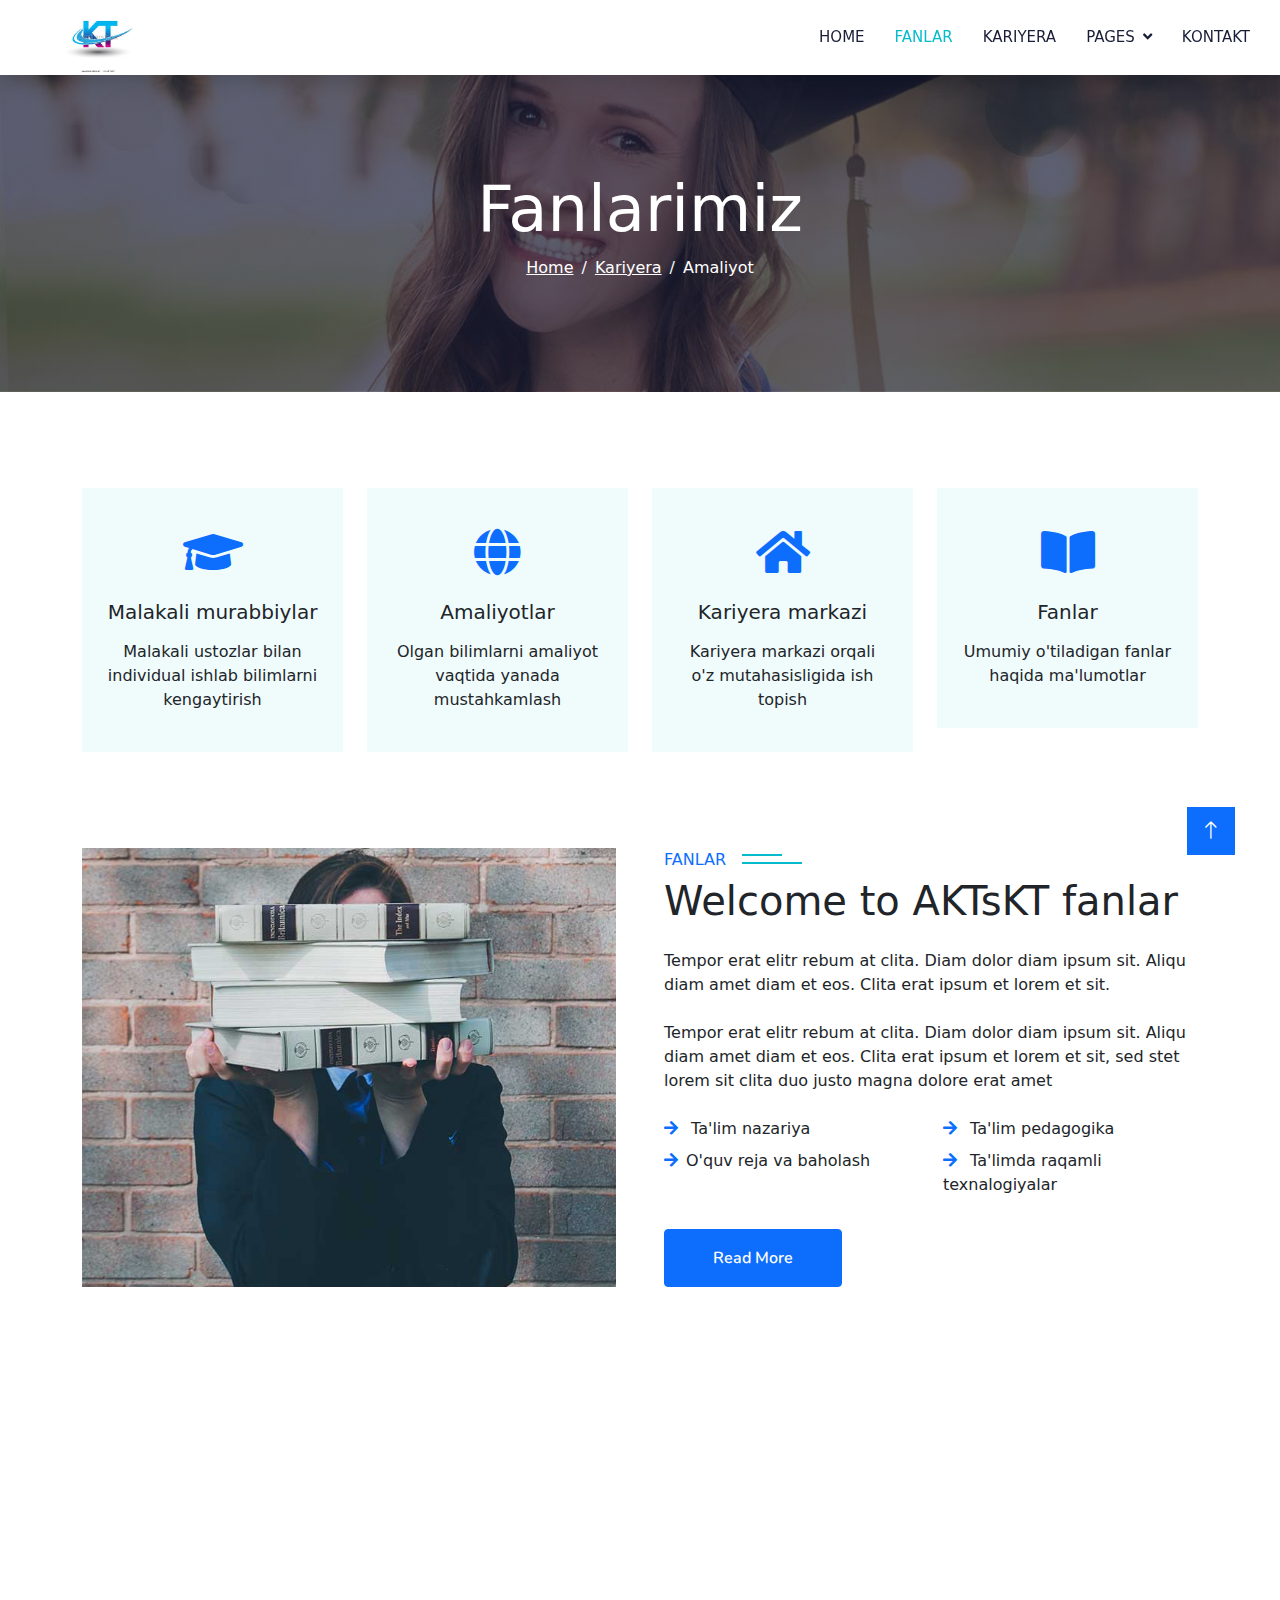
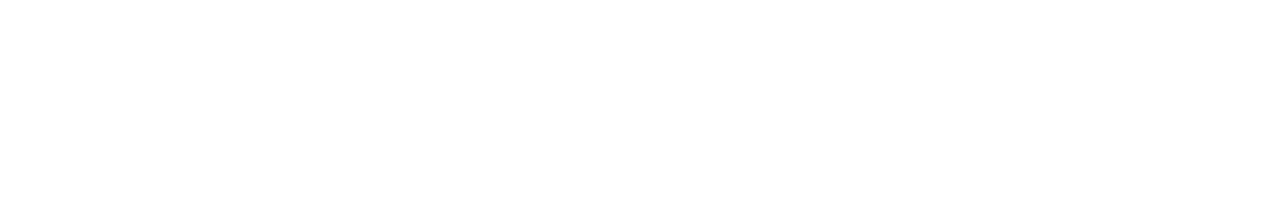
<file: about.html>
<!DOCTYPE html>
<html lang="en">
  <head>
    <meta charset="utf-8" />
    <title>kasbta'lim</title>
    <meta content="width=device-width, initial-scale=1.0" name="viewport" />
    <meta content="" name="keywords" />
    <meta content="" name="description" />
    <link rel="stylesheet" href="./css/navbar.min.css" />

    <!-- Favicon -->
    <link href="img/favicon.ico" rel="icon" />

    <!-- Google Web Fonts -->
    <link rel="preconnect" href="https://fonts.googleapis.com" />
    <link rel="preconnect" href="https://fonts.gstatic.com" crossorigin />
    <link
      href="https://fonts.googleapis.com/css2?family=Heebo:wght@400;500;600&family=Nunito:wght@600;700;800&display=swap"
      rel="stylesheet"
    />

    <!-- Icon Font Stylesheet -->
    <link
      href="https://cdnjs.cloudflare.com/ajax/libs/font-awesome/5.10.0/css/all.min.css"
      rel="stylesheet"
    />
    <link
      href="https://cdn.jsdelivr.net/npm/bootstrap-icons@1.4.1/font/bootstrap-icons.css"
      rel="stylesheet"
    />

    <!-- Libraries Stylesheet -->
    <link href="lib/animate/animate.min.css" rel="stylesheet" />
    <link href="lib/owlcarousel/assets/owl.carousel.min.css" rel="stylesheet" />

    <!-- Customized Bootstrap Stylesheet -->
    <link href="css/bootstrap.min.css" rel="stylesheet" />

    <!-- Template Stylesheet -->
    <link href="css/style.css" rel="stylesheet" />
  </head>

  <body>
    <!-- Spinner Start -->
    <div
      id="spinner"
      class="show bg-white position-fixed translate-middle w-100 vh-100 top-50 start-50 d-flex align-items-center justify-content-center"
    >
      <div
        class="spinner-border text-primary"
        style="width: 3rem; height: 3rem"
        role="status"
      >
        <span class="sr-only">Loading...</span>
      </div>
    </div>
    <!-- Spinner End -->

    <!-- Navbar Start -->
    <nav
      class="navbar navbar-expand-lg bg-white navbar-light shadow sticky-top p-0"
    >
      <a
        href="index.html"
        class="navbar-brand d-flex align-items-center px-4 px-lg-5"
      >
        <h2 class="m-0 text-primary">
          <img class="nav__logo" src="./img/logo.jpg" alt="" />
        </h2>
      </a>
      <button
        type="button"
        class="navbar-toggler me-4"
        data-bs-toggle="collapse"
        data-bs-target="#navbarCollapse"
      >
        <span class="navbar-toggler-icon"></span>
      </button>
      <div class="collapse navbar-collapse" id="navbarCollapse">
        <div class="navbar-nav ms-auto p-4 p-lg-0">
          <a href="index.html" class="nav-item nav-link">Home</a>
          <a href="about.html" class="nav-item nav-link active">Fanlar</a>
          <a href="courses.html" class="nav-item nav-link">Kariyera</a>
          <div class="nav-item dropdown">
            <a
              href="#"
              class="nav-link dropdown-toggle"
              data-bs-toggle="dropdown"
              >Pages</a
            >
            <div class="dropdown-menu fade-down m-0">
              <a href="team.html" class="dropdown-item">Amaliyot</a>
              <a href="testimonial.html" class="dropdown-item">Manba</a>
              <a href="404.html" class="dropdown-item">Yangiliklar</a>
              <a href="404.html" class="dropdown-item">Faxrlarimiz</a>
            </div>
          </div>
          <a href="contact.html" class="nav-item nav-link">Kontakt</a>
        </div>
        <!-- <a href="" class="btn btn-primary py-4 px-lg-5 d-none d-lg-block"
          >Join Now<i class="fa fa-arrow-right ms-3"></i
        ></a> -->
      </div>
    </nav>
    <!-- Navbar End -->

    <!-- Header Start -->
    <div class="container-fluid bg-primary py-5 mb-5 page-header">
      <div class="container py-5">
        <div class="row justify-content-center">
          <div class="col-lg-10 text-center">
            <h1 class="display-3 text-white animated slideInDown">
              Fanlarimiz
            </h1>
            <nav aria-label="breadcrumb">
              <ol class="breadcrumb justify-content-center">
                <li class="breadcrumb-item">
                  <a class="text-white" href="#">Home</a>
                </li>
                <li class="breadcrumb-item">
                  <a class="text-white" href="#">Kariyera</a>
                </li>
                <li
                  class="breadcrumb-item text-white active"
                  aria-current="page"
                >
                  Amaliyot
                </li>
              </ol>
            </nav>
          </div>
        </div>
      </div>
    </div>
    <!-- Header End -->

    <!-- Service Start -->
    <div class="container-xxl py-5">
      <div class="container">
        <div class="row g-4">
          <div class="col-lg-3 col-sm-6 wow fadeInUp" data-wow-delay="0.1s">
            <div class="service-item text-center pt-3">
              <div class="p-4">
                <i class="fa fa-3x fa-graduation-cap text-primary mb-4"></i>
                <h5 class="mb-3">Malakali murabbiylar</h5>
                <p>
                  Malakali ustozlar bilan individual ishlab bilimlarni
                  kengaytirish
                </p>
              </div>
            </div>
          </div>
          <div class="col-lg-3 col-sm-6 wow fadeInUp" data-wow-delay="0.3s">
            <div class="service-item text-center pt-3">
              <div class="p-4">
                <i class="fa fa-3x fa-globe text-primary mb-4"></i>
                <h5 class="mb-3">Amaliyotlar</h5>
                <p>Olgan bilimlarni amaliyot vaqtida yanada mustahkamlash</p>
              </div>
            </div>
          </div>
          <div class="col-lg-3 col-sm-6 wow fadeInUp" data-wow-delay="0.5s">
            <div class="service-item text-center pt-3">
              <div class="p-4">
                <i class="fa fa-3x fa-home text-primary mb-4"></i>
                <h5 class="mb-3">Kariyera markazi</h5>
                <p>Kariyera markazi orqali o'z mutahasisligida ish topish</p>
              </div>
            </div>
          </div>
          <div class="col-lg-3 col-sm-6 wow fadeInUp" data-wow-delay="0.7s">
            <div class="service-item text-center pt-3">
              <div class="p-4">
                <i class="fa fa-3x fa-book-open text-primary mb-4"></i>
                <h5 class="mb-3">Fanlar</h5>
                <p>Umumiy o'tiladigan fanlar haqida ma'lumotlar</p>
              </div>
            </div>
          </div>
        </div>
      </div>
    </div>
    <!-- Service End -->

    <!-- About Start -->
    <div class="container-xxl py-5">
      <div class="container">
        <div class="row g-5">
          <div
            class="col-lg-6 wow fadeInUp"
            data-wow-delay="0.1s"
            style="min-height: 400px"
          >
            <div class="position-relative h-100">
              <img
                class="img-fluid position-absolute w-100 h-100"
                src="img/about.jpg"
                alt=""
                style="object-fit: cover"
              />
            </div>
          </div>
          <div class="col-lg-6 wow fadeInUp" data-wow-delay="0.3s">
            <h6 class="section-title bg-white text-start text-primary pe-3">
              Fanlar
            </h6>
            <h1 class="mb-4">Welcome to AKTsKT fanlar</h1>
            <p class="mb-4">
              Tempor erat elitr rebum at clita. Diam dolor diam ipsum sit. Aliqu
              diam amet diam et eos. Clita erat ipsum et lorem et sit.
            </p>
            <p class="mb-4">
              Tempor erat elitr rebum at clita. Diam dolor diam ipsum sit. Aliqu
              diam amet diam et eos. Clita erat ipsum et lorem et sit, sed stet
              lorem sit clita duo justo magna dolore erat amet
            </p>
            <div class="row gy-2 gx-4 mb-4">
              <div class="col-sm-6">
                <p class="mb-0">
                  <i class="fa fa-arrow-right text-primary me-2"></i>
                  Ta'lim nazariya
                </p>
              </div>
              <div class="col-sm-6">
                <p class="mb-0">
                  <i class="fa fa-arrow-right text-primary me-2"></i>
                  Ta'lim pedagogika
                </p>
              </div>
              <div class="col-sm-6">
                <p class="mb-0">
                  <i class="fa fa-arrow-right text-primary me-2"></i>O'quv reja
                  va baholash
                </p>
              </div>
              <div class="col-sm-6">
                <p class="mb-0">
                  <i class="fa fa-arrow-right text-primary me-2"></i>
                  Ta'limda raqamli texnalogiyalar
                </p>
              </div>
            </div>
            <a class="btn btn-primary py-3 px-5 mt-2" href="">Read More</a>
          </div>
        </div>
      </div>
    </div>
    <!-- About End -->

    <!-- Team Start -->
    <!-- <div class="container-xxl py-5">
      <div class="container">
        <div class="text-center wow fadeInUp" data-wow-delay="0.1s">
          <h6 class="section-title bg-white text-center text-primary px-3">
            O'qituvchilar
          </h6>
          <h1 class="mb-5">Mutaxasis O'qituvchilar</h1>
        </div>
        <div class="row g-4">
          <div class="col-lg-3 col-md-6 wow fadeInUp" data-wow-delay="0.1s">
            <div class="teacher__card team-item bg-light">
              <div class="overflow-hidden">
                <img
                  class="img-fluid teacher__img"
                  src="img/man4.webp"
                  alt=""
                />
              </div>
              <div
                class="position-relative d-flex justify-content-center"
                style="margin-top: -23px"
              >
                <div class="bg-light d-flex justify-content-center pt-2 px-1">
                  <a class="btn btn-sm-square btn-primary mx-1" href=""
                    ><i class="fab fa-facebook-f"></i
                  ></a>
                  <a class="btn btn-sm-square btn-primary mx-1" href=""
                    ><i class="fab fa-twitter"></i
                  ></a>
                  <a class="btn btn-sm-square btn-primary mx-1" href=""
                    ><i class="fab fa-instagram"></i
                  ></a>
                </div>
              </div>
              <div class="text-center p-4">
                <h5 class="mb-0 pb-4">Dilov To'lqin</h5>
                <p>AKT sohasida kasb talimi fakulteti mutaxasis o'qituvchisi</p>
              </div>
            </div>
          </div>
          <div
            class="col-lg-3 col-md-6 wow fadeInUp h-100"
            data-wow-delay="0.3s"
          >
            <div class="teacher__card team-item bg-light">
              <div class="overflow-hidden">
                <img
                  class="img-fluid teacher__img"
                  src="./img/woman3.webp"
                  alt="rasm"
                />
              </div>
              <div
                class="position-relative d-flex justify-content-center"
                style="margin-top: -23px"
              >
                <div class="bg-light d-flex justify-content-center pt-2 px-1">
                  <a class="btn btn-sm-square btn-primary mx-1" href=""
                    ><i class="fab fa-facebook-f"></i
                  ></a>
                  <a class="btn btn-sm-square btn-primary mx-1" href=""
                    ><i class="fab fa-twitter"></i
                  ></a>
                  <a class="btn btn-sm-square btn-primary mx-1" href=""
                    ><i class="fab fa-instagram"></i
                  ></a>
                </div>
              </div>
              <div class="text-center p-4">
                <h5 class="mb-0 pb-4">Salixova Muhayyo</h5>
                <p>AKT sohasida kasb talimi fakulteti mutaxasis o'qituvchisi</p>
              </div>
            </div>
          </div>
          <div
            class="col-lg-3 col-md-6 wow fadeInUp h-100"
            data-wow-delay="0.5s"
          >
            <div class="teacher__card team-item bg-light">
              <div class="overflow-hidden">
                <img
                  class="img-fluid teacher__img"
                  src="img/woman3.webp"
                  alt=""
                />
              </div>
              <div
                class="position-relative d-flex justify-content-center"
                style="margin-top: -23px"
              >
                <div class="bg-light d-flex justify-content-center pt-2 px-1">
                  <a class="btn btn-sm-square btn-primary mx-1" href=""
                    ><i class="fab fa-facebook-f"></i
                  ></a>
                  <a class="btn btn-sm-square btn-primary mx-1" href=""
                    ><i class="fab fa-twitter"></i
                  ></a>
                  <a class="btn btn-sm-square btn-primary mx-1" href=""
                    ><i class="fab fa-instagram"></i
                  ></a>
                </div>
              </div>
              <div class="text-center p-4">
                <h5 class="mb-0 pb-4">Xamrayeva Gulnoz</h5>
                <p>AKT sohasida kasb talimi mutaxasis o'qituvchisi</p>
              </div>
            </div>
          </div>
          <div
            class="col-lg-3 col-md-6 wow fadeInUp h-100"
            data-wow-delay="0.7s"
          >
            <div class="teacher__card team-item bg-light">
              <div class="overflow-hidden">
                <img
                  class="img-fluid teacher__img"
                  src="img/woman3.webp"
                  alt=""
                />
              </div>
              <div
                class="position-relative d-flex justify-content-center"
                style="margin-top: -23px"
              >
                <div class="bg-light d-flex justify-content-center pt-2 px-1">
                  <a class="btn btn-sm-square btn-primary mx-1" href=""
                    ><i class="fab fa-facebook-f"></i
                  ></a>
                  <a class="btn btn-sm-square btn-primary mx-1" href=""
                    ><i class="fab fa-twitter"></i
                  ></a>
                  <a class="btn btn-sm-square btn-primary mx-1" href=""
                    ><i class="fab fa-instagram"></i
                  ></a>
                </div>
              </div>
              <div class="text-center p-4">
                <h5 class="mb-0 pb-4">Zaripova Dilnoza</h5>
                <p>AKT sohasida kasb ta’limi fakulteti kafedra mudiri</p>
              </div>
            </div>
          </div>
        </div>
      </div>
    </div> -->
    <!-- Team End -->

    <!-- Footer Start -->
    <div
      class="container-fluid bg-dark text-light footer pt-5 mt-5 wow fadeIn"
      data-wow-delay="0.1s"
    >
      <div class="container py-5">
        <div class="row g-5">
          <div class="col-lg-3 col-md-6">
            <h4 class="text-white mb-3">Quick Link</h4>
            <a class="btn btn-link" href="">About Us</a>
            <a class="btn btn-link" href="">Contact Us</a>
            <a class="btn btn-link" href="">Privacy Policy</a>
            <a class="btn btn-link" href="">Terms & Condition</a>
            <a class="btn btn-link" href="">FAQs & Help</a>
          </div>
          <div class="col-lg-3 col-md-6">
            <h4 class="text-white mb-3">Manzil</h4>
            <p class="mb-2">
              <i class="fa fa-map-marker-alt me-3"></i> Toshkent 100084, Amir
              Temur shox ko‘chasi 108 uy
            </p>
            <p class="mb-2"><i class="fa fa-phone-alt me-3"></i>50 55513952</p>
            <p class="mb-2">
              <i class="fa fa-envelope me-3"></i>info@aktskt.com
            </p>
            <div class="d-flex pt-2">
              <a class="btn btn-outline-light btn-social" href=""
                ><i class="fab fa-twitter"></i
              ></a>
              <a class="btn btn-outline-light btn-social" href=""
                ><i class="fab fa-facebook-f"></i
              ></a>
              <a class="btn btn-outline-light btn-social" href=""
                ><i class="fab fa-youtube"></i
              ></a>
              <a class="btn btn-outline-light btn-social" href=""
                ><i class="fab fa-linkedin-in"></i
              ></a>
            </div>
          </div>
          <div class="col-lg-3 col-md-6">
            <h4 class="text-white mb-3">Gallery</h4>
            <div class="row g-2 pt-2">
              <div class="col-4">
                <img
                  border-radius:
                  5px;
                  border-radius:
                  5px;
                  class="img-fluid bg-light p-1 footer__logo"
                  src="img/tuit.webp"
                  alt=""
                />
              </div>
              <div class="col-4">
                <img
                  class="img-fluid bg-light p-1 footer__logo"
                  src="img/tatu.jpg"
                  alt=""
                />
              </div>
              <div class="col-4">
                <img
                  class="img-fluid bg-light p-1 footer__logo"
                  src="img/tatulogo.png"
                  alt=""
                />
              </div>
              <div class="col-4">
                <img
                  class="img-fluid bg-light p-1 footer__logo"
                  src="img/tatu4.jpg"
                  alt=""
                />
              </div>
              <div class="col-4">
                <img
                  class="img-fluid bg-light p-1 footer__logo"
                  src="img/tatu6.jpg"
                  alt=""
                />
              </div>
              <div class="col-4">
                <img
                  class="img-fluid bg-light p-1 footer__logo"
                  src="img/tatu2.jpg"
                  alt=""
                />
              </div>
            </div>
          </div>
          <div class="col-lg-3 col-md-6">
            <h4 class="text-white mb-3">Newsletter</h4>
            <p>Dolor amet sit justo amet elitr clita ipsum elitr est.</p>
            <div class="position-relative mx-auto" style="max-width: 400px">
              <input
                class="form-control border-0 w-100 py-3 ps-4 pe-5"
                type="text"
                placeholder="Your email"
              />
              <button
                type="button"
                class="btn btn-primary py-2 position-absolute top-0 end-0 mt-2 me-2"
              >
                SignUp
              </button>
            </div>
          </div>
        </div>
      </div>
      <div class="container">
        <div class="copyright">
          <div class="row">
            <div class="col-md-6 text-center text-md-start mb-3 mb-md-0">
              &copy; <a class="border-bottom" href="#">Your Site Name</a>, All
              Right Reserved.

              <!--/*** This template is free as long as you keep the footer author’s credit link/attribution link/backlink. If you'd like to use the template without the footer author’s credit link/attribution link/backlink, you can purchase the Credit Removal License from "https://htmlcodex.com/credit-removal". Thank you for your support. ***/-->
              Designed By
              <a class="border-bottom" href="https://htmlcodex.com"
                >HTML Codex</a
              >
            </div>
            <div class="col-md-6 text-center text-md-end">
              <div class="footer-menu">
                <a href="">Home</a>
                <a href="">Cookies</a>
                <a href="">Help</a>
                <a href="">FQAs</a>
              </div>
            </div>
          </div>
        </div>
      </div>
    </div>
    <!-- Footer End -->

    <!-- Back to Top -->
    <a href="#" class="btn btn-lg btn-primary btn-lg-square back-to-top"
      ><i class="bi bi-arrow-up"></i
    ></a>

    <!-- JavaScript Libraries -->
    <script src="https://code.jquery.com/jquery-3.4.1.min.js"></script>
    <script src="https://cdn.jsdelivr.net/npm/bootstrap@5.0.0/dist/js/bootstrap.bundle.min.js"></script>
    <script src="lib/wow/wow.min.js"></script>
    <script src="lib/easing/easing.min.js"></script>
    <script src="lib/waypoints/waypoints.min.js"></script>
    <script src="lib/owlcarousel/owl.carousel.min.js"></script>

    <!-- Template Javascript -->
    <script src="js/main.js"></script>
  </body>
</html>
</file>
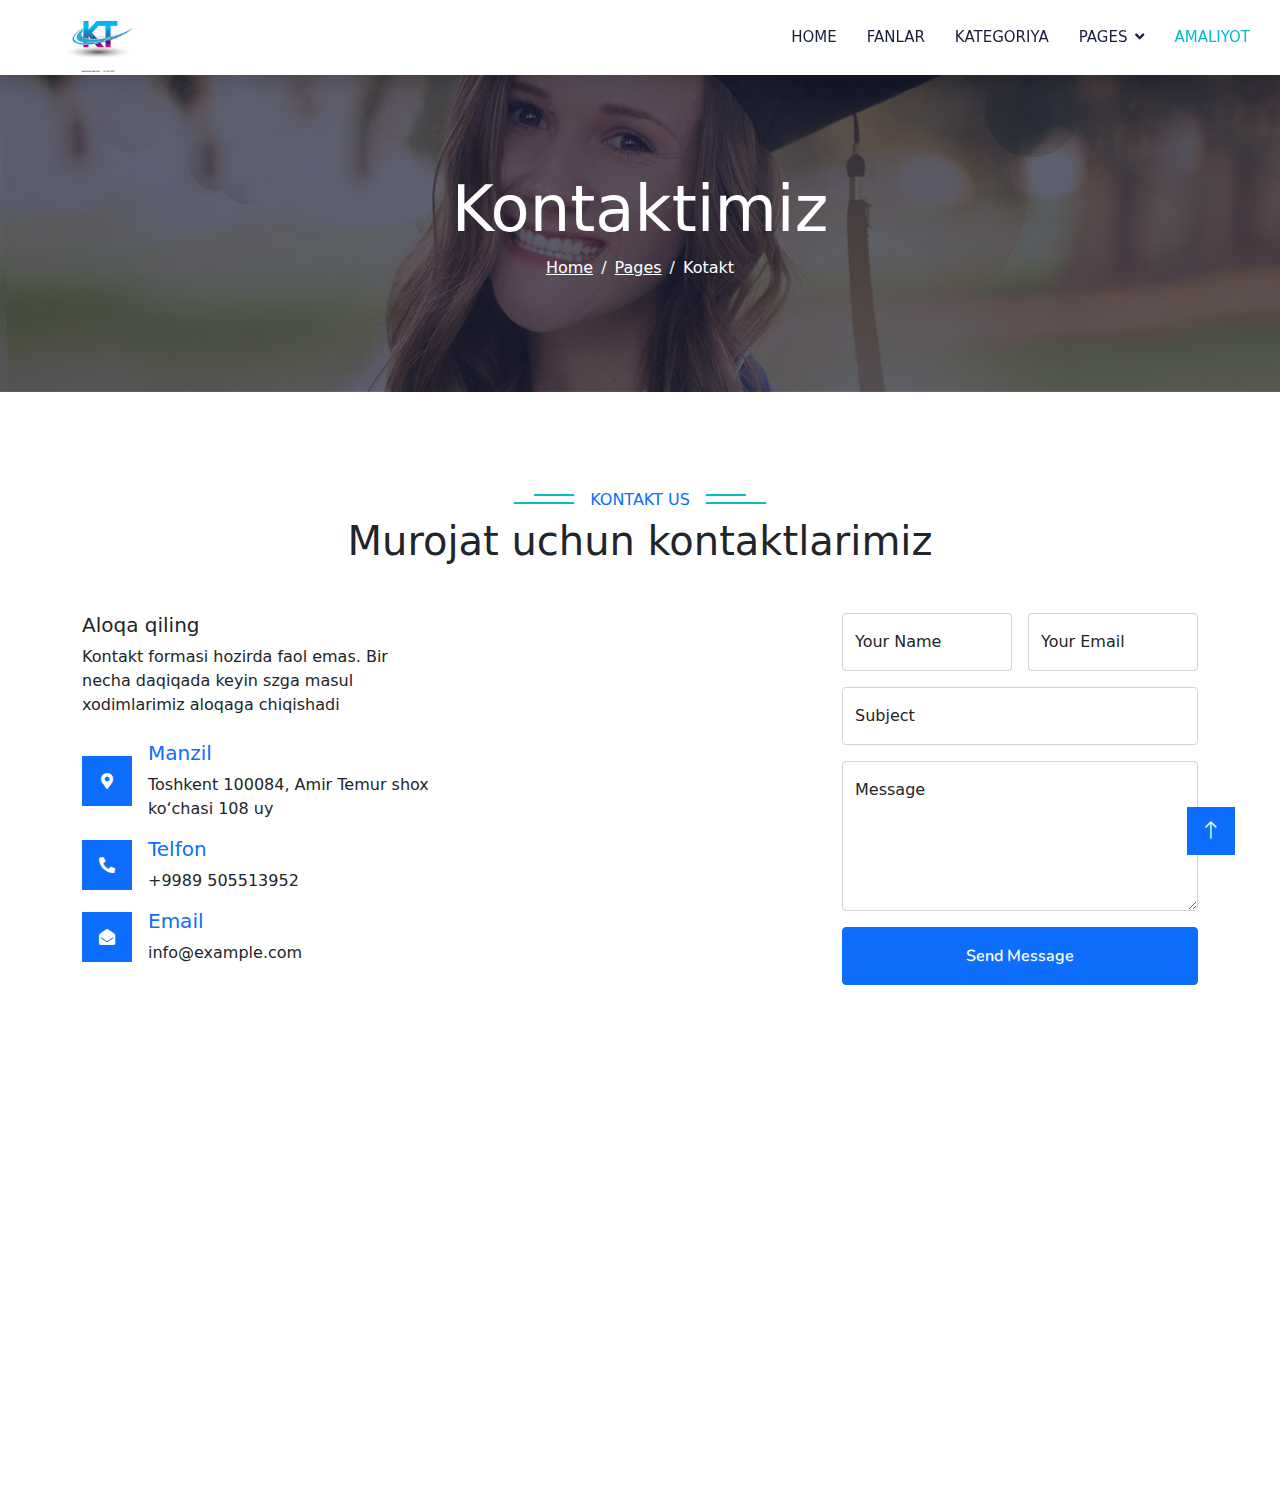
<file: contact.html>
<!DOCTYPE html>
<html lang="en">
  <head>
    <meta charset="utf-8" />
    <title>eLEARNING - eLearning HTML Template</title>
    <meta content="width=device-width, initial-scale=1.0" name="viewport" />
    <meta content="" name="keywords" />
    <meta content="" name="description" />
    <link rel="stylesheet" href="/css/navbar.min.css" />

    <!-- Favicon -->
    <link href="img/favicon.ico" rel="icon" />

    <!-- Google Web Fonts -->
    <link rel="preconnect" href="https://fonts.googleapis.com" />
    <link rel="preconnect" href="https://fonts.gstatic.com" crossorigin />
    <link
      href="https://fonts.googleapis.com/css2?family=Heebo:wght@400;500;600&family=Nunito:wght@600;700;800&display=swap"
      rel="stylesheet"
    />

    <!-- Icon Font Stylesheet -->
    <link
      href="https://cdnjs.cloudflare.com/ajax/libs/font-awesome/5.10.0/css/all.min.css"
      rel="stylesheet"
    />
    <link
      href="https://cdn.jsdelivr.net/npm/bootstrap-icons@1.4.1/font/bootstrap-icons.css"
      rel="stylesheet"
    />

    <!-- Libraries Stylesheet -->
    <link href="lib/animate/animate.min.css" rel="stylesheet" />
    <link href="lib/owlcarousel/assets/owl.carousel.min.css" rel="stylesheet" />

    <!-- Customized Bootstrap Stylesheet -->
    <link href="css/bootstrap.min.css" rel="stylesheet" />

    <!-- Template Stylesheet -->
    <link href="css/style.css" rel="stylesheet" />
  </head>

  <body>
    <!-- Spinner Start -->
    <div
      id="spinner"
      class="show bg-white position-fixed translate-middle w-100 vh-100 top-50 start-50 d-flex align-items-center justify-content-center"
    >
      <div
        class="spinner-border text-primary"
        style="width: 3rem; height: 3rem"
        role="status"
      >
        <span class="sr-only">Loading...</span>
      </div>
    </div>
    <!-- Spinner End -->

    <!-- Navbar Start -->
    <nav
      class="navbar navbar-expand-lg bg-white navbar-light shadow sticky-top p-0"
    >
      <a
        href="index.html"
        class="navbar-brand d-flex align-items-center px-4 px-lg-5"
      >
        <h2 class="m-0 text-primary">
          <img class="nav__logo" src="./img/logo.jpg" alt="" />
        </h2>
      </a>
      <button
        type="button"
        class="navbar-toggler me-4"
        data-bs-toggle="collapse"
        data-bs-target="#navbarCollapse"
      >
        <span class="navbar-toggler-icon"></span>
      </button>
      <div class="collapse navbar-collapse" id="navbarCollapse">
        <div class="navbar-nav ms-auto p-4 p-lg-0">
          <a href="index.html" class="nav-item nav-link">Home</a>
          <a href="about.html" class="nav-item nav-link">Fanlar</a>
          <a href="courses.html" class="nav-item nav-link">kategoriya</a>
          <div class="nav-item dropdown">
            <a
              href="#"
              class="nav-link dropdown-toggle"
              data-bs-toggle="dropdown"
              >Pages</a
            >
            <div class="dropdown-menu fade-down m-0">
              <a href="team.html" class="dropdown-item">Yangiliklar</a>
              <a href="testimonial.html" class="dropdown-item">Faxrlarimiz</a>
              <a href="404.html" class="dropdown-item">404 Page</a>
            </div>
          </div>
          <a href="contact.html" class="nav-item nav-link active">Amaliyot</a>
        </div>
        <!-- <a href="" class="btn btn-primary py-4 px-lg-5 d-none d-lg-block"
          >Join Now<i class="fa fa-arrow-right ms-3"></i
        ></a> -->
      </div>
    </nav>
    <!-- Navbar End -->

    <!-- Header Start -->
    <div class="container-fluid bg-primary py-5 mb-5 page-header">
      <div class="container py-5">
        <div class="row justify-content-center">
          <div class="col-lg-10 text-center">
            <h1 class="display-3 text-white animated slideInDown">
              Kontaktimiz
            </h1>
            <nav aria-label="breadcrumb">
              <ol class="breadcrumb justify-content-center">
                <li class="breadcrumb-item">
                  <a class="text-white" href="#">Home</a>
                </li>
                <li class="breadcrumb-item">
                  <a class="text-white" href="#">Pages</a>
                </li>
                <li
                  class="breadcrumb-item text-white active"
                  aria-current="page"
                >
                  Kotakt
                </li>
              </ol>
            </nav>
          </div>
        </div>
      </div>
    </div>
    <!-- Header End -->

    <!-- Contact Start -->
    <div class="container-xxl py-5">
      <div class="container">
        <div class="text-center wow fadeInUp" data-wow-delay="0.1s">
          <h6 class="section-title bg-white text-center text-primary px-3">
            Kontakt Us
          </h6>
          <h1 class="mb-5">Murojat uchun kontaktlarimiz</h1>
        </div>
        <div class="row g-4">
          <div class="col-lg-4 col-md-6 wow fadeInUp" data-wow-delay="0.1s">
            <h5>Aloqa qiling</h5>
            <p class="mb-4">
              Kontakt formasi hozirda faol emas. Bir necha daqiqada keyin szga
              masul xodimlarimiz aloqaga chiqishadi
              <!-- <a href="https://htmlcodex.com/contact-form">Download Now</a>. -->
            </p>
            <div class="d-flex align-items-center mb-3">
              <div
                class="d-flex align-items-center justify-content-center flex-shrink-0 bg-primary"
                style="width: 50px; height: 50px"
              >
                <i class="fa fa-map-marker-alt text-white"></i>
              </div>
              <div class="ms-3">
                <h5 class="text-primary">Manzil</h5>
                <p class="mb-0">
                  Toshkent 100084, Amir Temur shox ko‘chasi 108 uy
                </p>
              </div>
            </div>
            <div class="d-flex align-items-center mb-3">
              <div
                class="d-flex align-items-center justify-content-center flex-shrink-0 bg-primary"
                style="width: 50px; height: 50px"
              >
                <i class="fa fa-phone-alt text-white"></i>
              </div>
              <div class="ms-3">
                <h5 class="text-primary">Telfon</h5>
                <p class="mb-0">+9989 505513952</p>
              </div>
            </div>
            <div class="d-flex align-items-center">
              <div
                class="d-flex align-items-center justify-content-center flex-shrink-0 bg-primary"
                style="width: 50px; height: 50px"
              >
                <i class="fa fa-envelope-open text-white"></i>
              </div>
              <div class="ms-3">
                <h5 class="text-primary">Email</h5>
                <p class="mb-0">info@example.com</p>
              </div>
            </div>
          </div>
          <div class="col-lg-4 col-md-6 wow fadeInUp" data-wow-delay="0.3s">
            <iframe
              class="position-relative rounded w-100 h-100"
              src="https://www.google.com/maps/embed?pb=!1m18!1m12!1m3!1d3001156.4288297426!2d-78.01371936852176!3d42.72876761954724!2m3!1f0!2f0!3f0!3m2!1i1024!2i768!4f13.1!3m3!1m2!1s0x4ccc4bf0f123a5a9%3A0xddcfc6c1de189567!2sNew%20York%2C%20USA!5e0!3m2!1sen!2sbd!4v1603794290143!5m2!1sen!2sbd"
              frameborder="0"
              style="min-height: 300px; border: 0"
              allowfullscreen=""
              aria-hidden="false"
              tabindex="0"
            ></iframe>
          </div>
          <div class="col-lg-4 col-md-12 wow fadeInUp" data-wow-delay="0.5s">
            <form>
              <div class="row g-3">
                <div class="col-md-6">
                  <div class="form-floating">
                    <input
                      type="text"
                      class="form-control"
                      id="name"
                      placeholder="Your Name"
                    />
                    <label for="name">Your Name</label>
                  </div>
                </div>
                <div class="col-md-6">
                  <div class="form-floating">
                    <input
                      type="email"
                      class="form-control"
                      id="email"
                      placeholder="Your Email"
                    />
                    <label for="email">Your Email</label>
                  </div>
                </div>
                <div class="col-12">
                  <div class="form-floating">
                    <input
                      type="text"
                      class="form-control"
                      id="subject"
                      placeholder="Subject"
                    />
                    <label for="subject">Subject</label>
                  </div>
                </div>
                <div class="col-12">
                  <div class="form-floating">
                    <textarea
                      class="form-control"
                      placeholder="Leave a message here"
                      id="message"
                      style="height: 150px"
                    ></textarea>
                    <label for="message">Message</label>
                  </div>
                </div>
                <div class="col-12">
                  <button class="btn btn-primary w-100 py-3" type="submit">
                    Send Message
                  </button>
                </div>
              </div>
            </form>
          </div>
        </div>
      </div>
    </div>
    <!-- Contact End -->

    <!-- Footer Start -->
    <div
      class="container-fluid bg-dark text-light footer pt-5 mt-5 wow fadeIn"
      data-wow-delay="0.1s"
    >
      <div class="container py-5">
        <div class="row g-5">
          <div class="col-lg-3 col-md-6">
            <h4 class="text-white mb-3">Quick Link</h4>
            <a class="btn btn-link" href="">About Us</a>
            <a class="btn btn-link" href="">Contact Us</a>
            <a class="btn btn-link" href="">Privacy Policy</a>
            <a class="btn btn-link" href="">Terms & Condition</a>
            <a class="btn btn-link" href="">FAQs & Help</a>
          </div>
          <div class="col-lg-3 col-md-6">
            <h4 class="text-white mb-3">Manzil</h4>
            <p class="mb-2">
              <i class="fa fa-map-marker-alt me-3"></i> Toshkent 100084, Amir
              Temur shox ko‘chasi 108 uy
            </p>
            <p class="mb-2"><i class="fa fa-phone-alt me-3"></i>50 55513952</p>
            <p class="mb-2">
              <i class="fa fa-envelope me-3"></i>info@aktskt.com
            </p>
            <div class="d-flex pt-2">
              <a class="btn btn-outline-light btn-social" href=""
                ><i class="fab fa-twitter"></i
              ></a>
              <a class="btn btn-outline-light btn-social" href=""
                ><i class="fab fa-facebook-f"></i
              ></a>
              <a class="btn btn-outline-light btn-social" href=""
                ><i class="fab fa-youtube"></i
              ></a>
              <a class="btn btn-outline-light btn-social" href=""
                ><i class="fab fa-linkedin-in"></i
              ></a>
            </div>
          </div>
          <div class="col-lg-3 col-md-6">
            <h4 class="text-white mb-3">Gallery</h4>
            <div class="row g-2 pt-2">
              <div class="col-4">
                <img
                  border-radius:
                  5px;
                  border-radius:
                  5px;
                  class="img-fluid bg-light p-1 footer__logo"
                  src="img/tuit.webp"
                  alt=""
                />
              </div>
              <div class="col-4">
                <img
                  class="img-fluid bg-light p-1 footer__logo"
                  src="img/tatu.jpg"
                  alt=""
                />
              </div>
              <div class="col-4">
                <img
                  class="img-fluid bg-light p-1 footer__logo"
                  src="img/tatulogo.png"
                  alt=""
                />
              </div>
              <div class="col-4">
                <img
                  class="img-fluid bg-light p-1 footer__logo"
                  src="img/tatu4.jpg"
                  alt=""
                />
              </div>
              <div class="col-4">
                <img
                  class="img-fluid bg-light p-1 footer__logo"
                  src="img/tatu6.jpg"
                  alt=""
                />
              </div>
              <div class="col-4">
                <img
                  class="img-fluid bg-light p-1 footer__logo"
                  src="img/tatu2.jpg"
                  alt=""
                />
              </div>
            </div>
          </div>
          <div class="col-lg-3 col-md-6">
            <h4 class="text-white mb-3">Newsletter</h4>
            <p>Dolor amet sit justo amet elitr clita ipsum elitr est.</p>
            <div class="position-relative mx-auto" style="max-width: 400px">
              <input
                class="form-control border-0 w-100 py-3 ps-4 pe-5"
                type="text"
                placeholder="Your email"
              />
              <button
                type="button"
                class="btn btn-primary py-2 position-absolute top-0 end-0 mt-2 me-2"
              >
                SignUp
              </button>
            </div>
          </div>
        </div>
      </div>
      <div class="container">
        <div class="copyright">
          <div class="row">
            <div class="col-md-6 text-center text-md-start mb-3 mb-md-0">
              &copy; <a class="border-bottom" href="#">Your Site Name</a>, All
              Right Reserved.

              <!--/*** This template is free as long as you keep the footer author’s credit link/attribution link/backlink. If you'd like to use the template without the footer author’s credit link/attribution link/backlink, you can purchase the Credit Removal License from "https://htmlcodex.com/credit-removal". Thank you for your support. ***/-->
              Designed By
              <a class="border-bottom" href="https://htmlcodex.com"
                >HTML Codex</a
              >
            </div>
            <div class="col-md-6 text-center text-md-end">
              <div class="footer-menu">
                <a href="">Home</a>
                <a href="">Cookies</a>
                <a href="">Help</a>
                <a href="">FQAs</a>
              </div>
            </div>
          </div>
        </div>
      </div>
    </div>
    <!-- Footer End -->

    <!-- Back to Top -->
    <a href="#" class="btn btn-lg btn-primary btn-lg-square back-to-top"
      ><i class="bi bi-arrow-up"></i
    ></a>

    <!-- JavaScript Libraries -->
    <script src="https://code.jquery.com/jquery-3.4.1.min.js"></script>
    <script src="https://cdn.jsdelivr.net/npm/bootstrap@5.0.0/dist/js/bootstrap.bundle.min.js"></script>
    <script src="lib/wow/wow.min.js"></script>
    <script src="lib/easing/easing.min.js"></script>
    <script src="lib/waypoints/waypoints.min.js"></script>
    <script src="lib/owlcarousel/owl.carousel.min.js"></script>

    <!-- Template Javascript -->
    <script src="js/main.js"></script>
  </body>
</html>
</file>
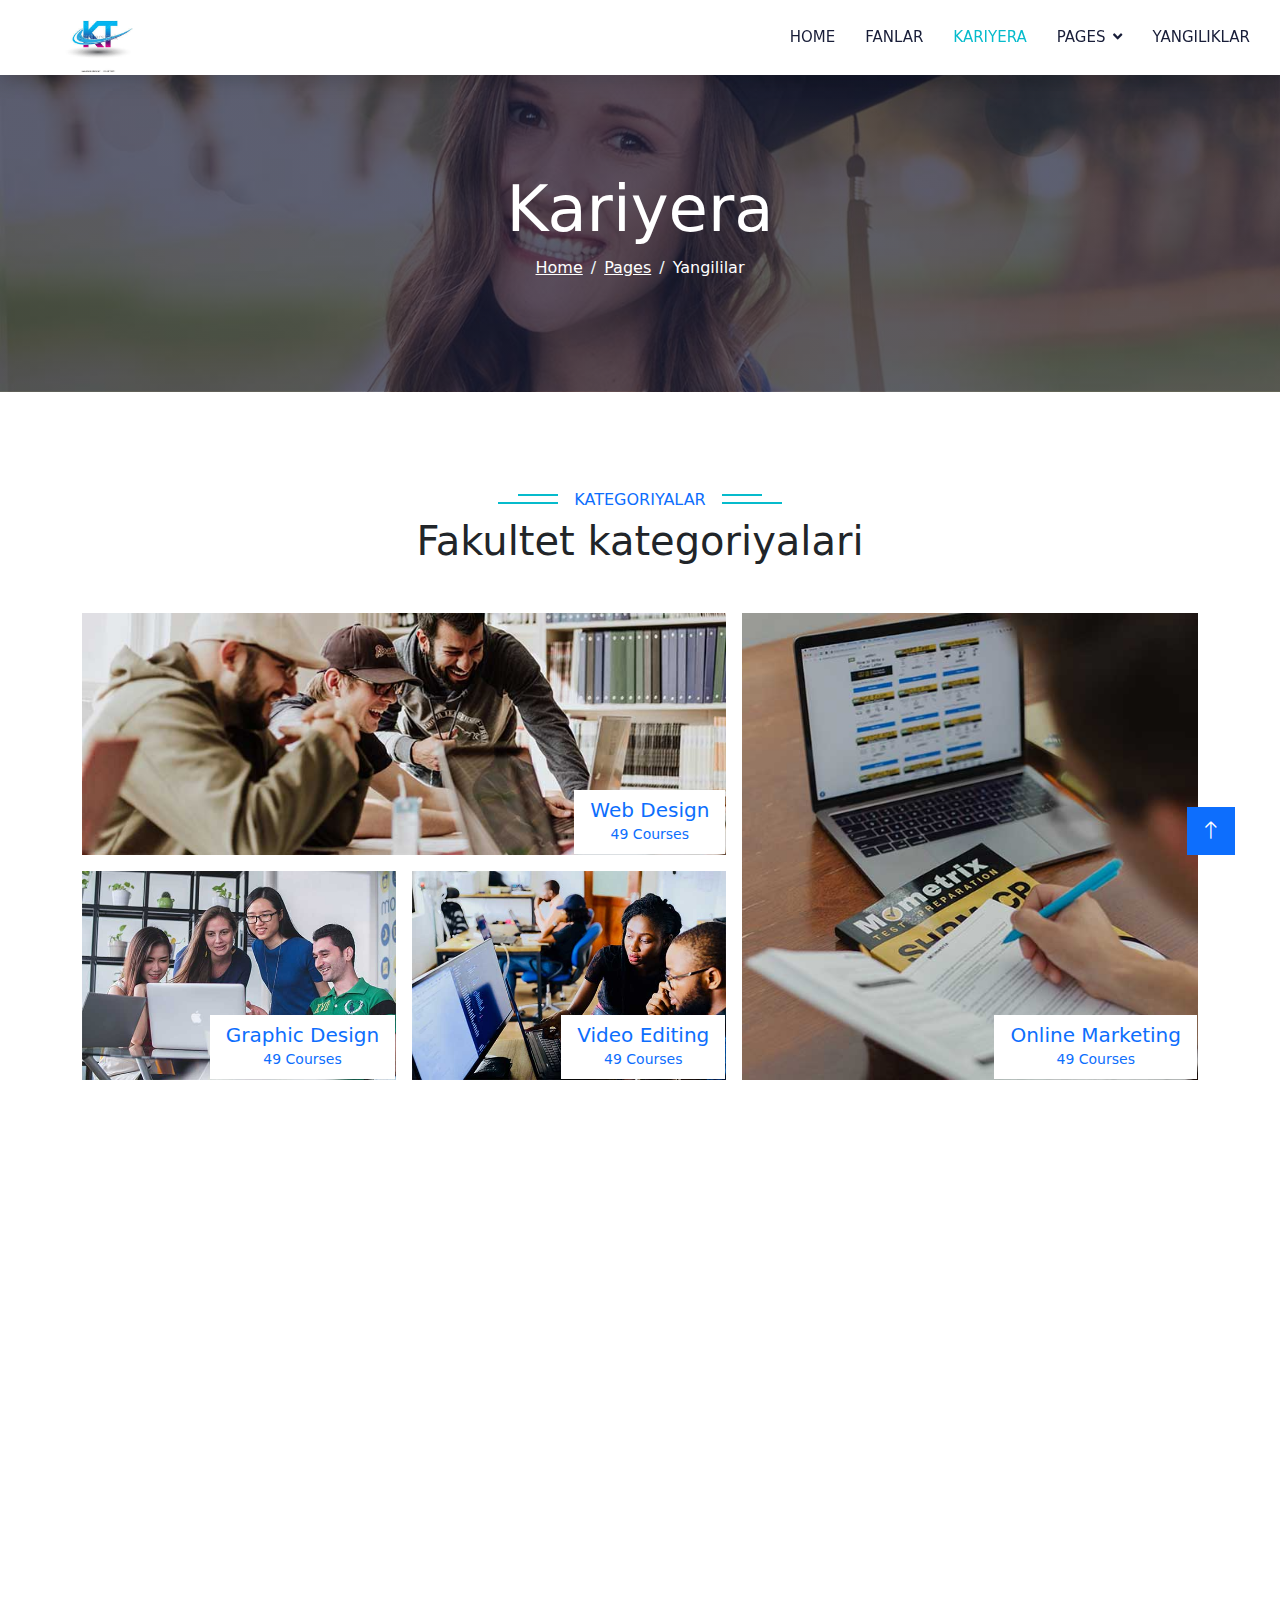
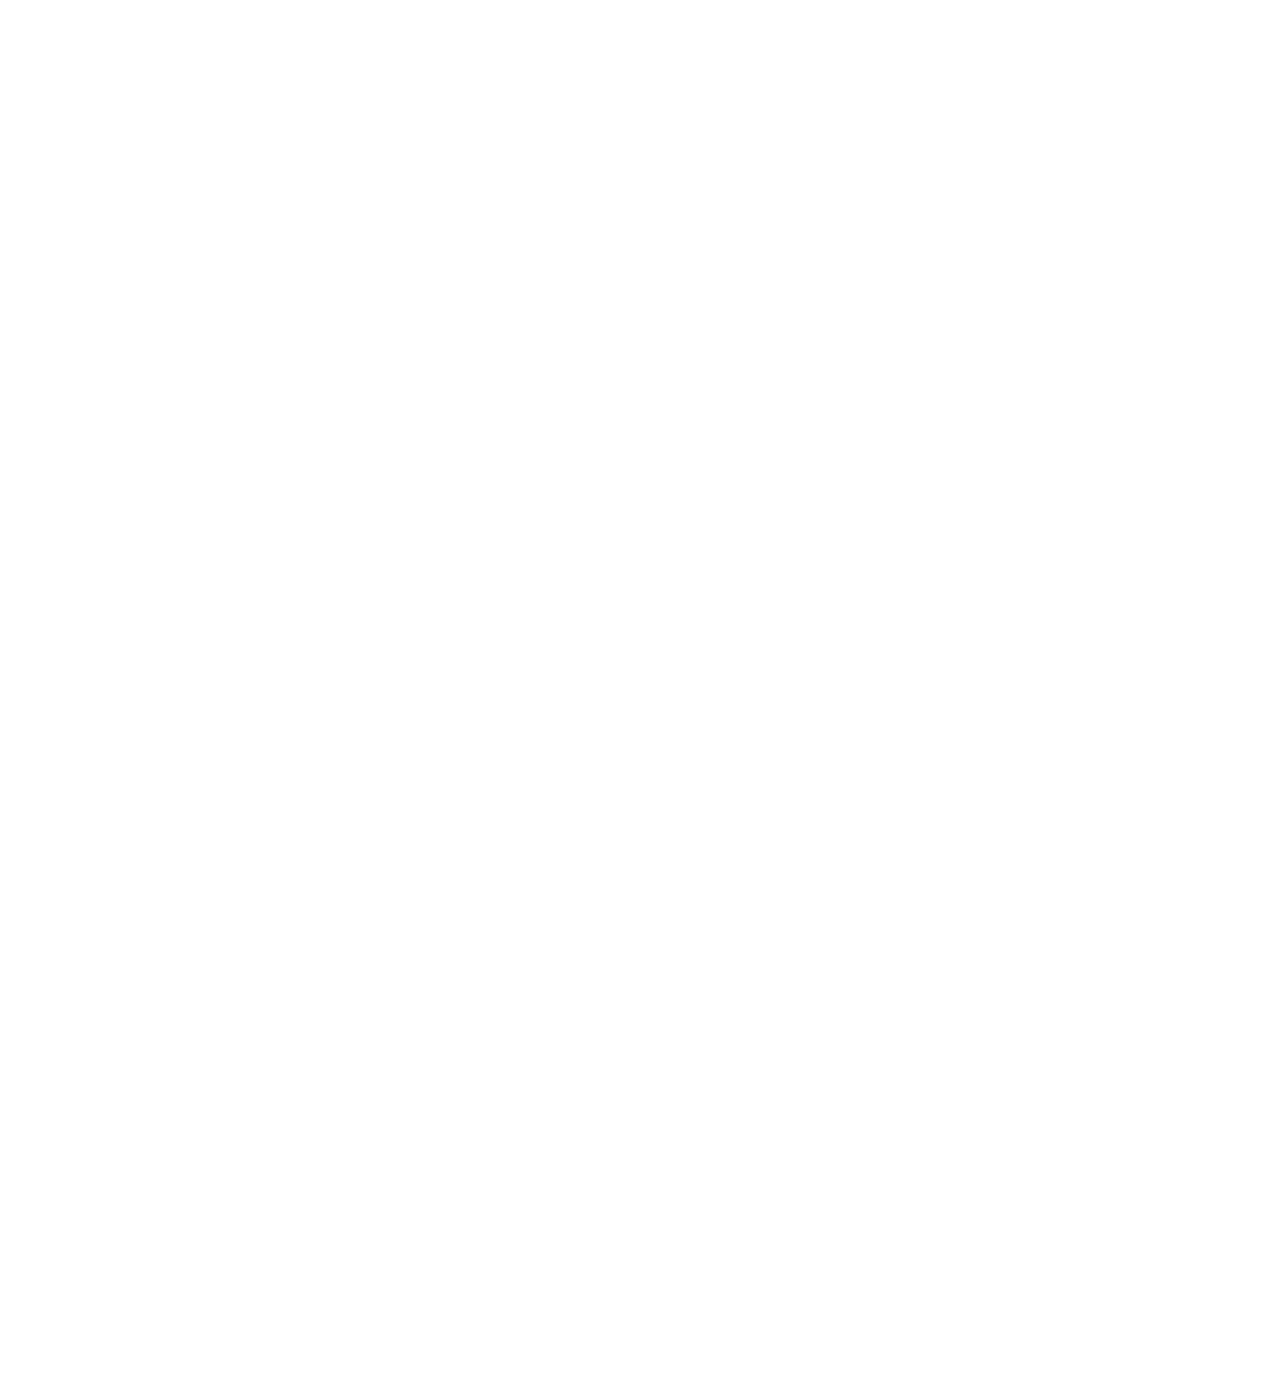
<file: courses.html>
<!DOCTYPE html>
<html lang="en">
  <head>
    <meta charset="utf-8" />
    <title>eLEARNING - eLearning HTML Template</title>
    <meta content="width=device-width, initial-scale=1.0" name="viewport" />
    <meta content="" name="keywords" />
    <meta content="" name="description" />
    <link rel="stylesheet" href="./css/navbar.min.css" />

    <!-- Favicon -->
    <link href="img/favicon.ico" rel="icon" />

    <!-- Google Web Fonts -->
    <link rel="preconnect" href="https://fonts.googleapis.com" />
    <link rel="preconnect" href="https://fonts.gstatic.com" crossorigin />
    <link
      href="https://fonts.googleapis.com/css2?family=Heebo:wght@400;500;600&family=Nunito:wght@600;700;800&display=swap"
      rel="stylesheet"
    />

    <!-- Icon Font Stylesheet -->
    <link
      href="https://cdnjs.cloudflare.com/ajax/libs/font-awesome/5.10.0/css/all.min.css"
      rel="stylesheet"
    />
    <link
      href="https://cdn.jsdelivr.net/npm/bootstrap-icons@1.4.1/font/bootstrap-icons.css"
      rel="stylesheet"
    />

    <!-- Libraries Stylesheet -->
    <link href="lib/animate/animate.min.css" rel="stylesheet" />
    <link href="lib/owlcarousel/assets/owl.carousel.min.css" rel="stylesheet" />

    <!-- Customized Bootstrap Stylesheet -->
    <link href="css/bootstrap.min.css" rel="stylesheet" />

    <!-- Template Stylesheet -->
    <link href="css/style.css" rel="stylesheet" />
  </head>

  <body>
    <!-- Spinner Start -->
    <div
      id="spinner"
      class="show bg-white position-fixed translate-middle w-100 vh-100 top-50 start-50 d-flex align-items-center justify-content-center"
    >
      <div
        class="spinner-border text-primary"
        style="width: 3rem; height: 3rem"
        role="status"
      >
        <span class="sr-only">Loading...</span>
      </div>
    </div>
    <!-- Spinner End -->

    <!-- Navbar Start -->
    <nav
      class="navbar navbar-expand-lg bg-white navbar-light shadow sticky-top p-0"
    >
      <a
        href="index.html"
        class="navbar-brand d-flex align-items-center px-4 px-lg-5"
      >
        <h2 class="m-0 text-primary">
          <img class="nav__logo" src="./img/logo.jpg" alt="" />
        </h2>
      </a>
      <button
        type="button"
        class="navbar-toggler me-4"
        data-bs-toggle="collapse"
        data-bs-target="#navbarCollapse"
      >
        <span class="navbar-toggler-icon"></span>
      </button>
      <div class="collapse navbar-collapse" id="navbarCollapse">
        <div class="navbar-nav ms-auto p-4 p-lg-0">
          <a href="index.html" class="nav-item nav-link">Home</a>
          <a href="about.html" class="nav-item nav-link">Fanlar</a>
          <a href="courses.html" class="nav-item nav-link active">Kariyera</a>
          <div class="nav-item dropdown">
            <a
              href="#"
              class="nav-link dropdown-toggle"
              data-bs-toggle="dropdown"
              >Pages</a
            >
            <div class="dropdown-menu fade-down m-0">
              <a href="team.html" class="dropdown-item">Amaliyot</a>
              <a href="testimonial.html" class="dropdown-item">Faxrlarimiz</a>
              <a href="404.html" class="dropdown-item">404 Page</a>
            </div>
          </div>
          <a href="contact.html" class="nav-item nav-link">Yangiliklar</a>
        </div>
        <!-- <a href="" class="btn btn-primary py-4 px-lg-5 d-none d-lg-block"
          >Join Now<i class="fa fa-arrow-right ms-3"></i
        ></a> -->
      </div>
    </nav>
    <!-- Navbar End -->

    <!-- Header Start -->
    <div class="container-fluid bg-primary py-5 mb-5 page-header">
      <div class="container py-5">
        <div class="row justify-content-center">
          <div class="col-lg-10 text-center">
            <h1 class="display-3 text-white animated slideInDown">Kariyera</h1>
            <nav aria-label="breadcrumb">
              <ol class="breadcrumb justify-content-center">
                <li class="breadcrumb-item">
                  <a class="text-white" href="#">Home</a>
                </li>
                <li class="breadcrumb-item">
                  <a class="text-white" href="#">Pages</a>
                </li>
                <li
                  class="breadcrumb-item text-white active"
                  aria-current="page"
                >
                  Yangililar
                </li>
              </ol>
            </nav>
          </div>
        </div>
      </div>
    </div>
    <!-- Header End -->

    <!-- Categories Start -->
    <div class="container-xxl py-5 category">
      <div class="container">
        <div class="text-center wow fadeInUp" data-wow-delay="0.1s">
          <h6 class="section-title bg-white text-center text-primary px-3">
            Kategoriyalar
          </h6>
          <h1 class="mb-5">Fakultet kategoriyalari</h1>
        </div>
        <div class="row g-3">
          <div class="col-lg-7 col-md-6">
            <div class="row g-3">
              <div class="col-lg-12 col-md-12 wow zoomIn" data-wow-delay="0.1s">
                <a class="position-relative d-block overflow-hidden" href="">
                  <img class="img-fluid" src="img/cat-1.jpg" alt="" />
                  <div
                    class="bg-white text-center position-absolute bottom-0 end-0 py-2 px-3"
                    style="margin: 1px"
                  >
                    <h5 class="m-0">Web Design</h5>
                    <small class="text-primary">49 Courses</small>
                  </div>
                </a>
              </div>
              <div class="col-lg-6 col-md-12 wow zoomIn" data-wow-delay="0.3s">
                <a class="position-relative d-block overflow-hidden" href="">
                  <img class="img-fluid" src="img/cat-2.jpg" alt="" />
                  <div
                    class="bg-white text-center position-absolute bottom-0 end-0 py-2 px-3"
                    style="margin: 1px"
                  >
                    <h5 class="m-0">Graphic Design</h5>
                    <small class="text-primary">49 Courses</small>
                  </div>
                </a>
              </div>
              <div class="col-lg-6 col-md-12 wow zoomIn" data-wow-delay="0.5s">
                <a class="position-relative d-block overflow-hidden" href="">
                  <img class="img-fluid" src="img/cat-3.jpg" alt="" />
                  <div
                    class="bg-white text-center position-absolute bottom-0 end-0 py-2 px-3"
                    style="margin: 1px"
                  >
                    <h5 class="m-0">Video Editing</h5>
                    <small class="text-primary">49 Courses</small>
                  </div>
                </a>
              </div>
            </div>
          </div>
          <div
            class="col-lg-5 col-md-6 wow zoomIn"
            data-wow-delay="0.7s"
            style="min-height: 350px"
          >
            <a class="position-relative d-block h-100 overflow-hidden" href="">
              <img
                class="img-fluid position-absolute w-100 h-100"
                src="img/cat-4.jpg"
                alt=""
                style="object-fit: cover"
              />
              <div
                class="bg-white text-center position-absolute bottom-0 end-0 py-2 px-3"
                style="margin: 1px"
              >
                <h5 class="m-0">Online Marketing</h5>
                <small class="text-primary">49 Courses</small>
              </div>
            </a>
          </div>
        </div>
      </div>
    </div>
    <!-- Categories Start -->

    <!-- Courses Start -->
    <div class="container-xxl py-5">
      <div class="container">
        <div class="text-center wow fadeInUp" data-wow-delay="0.1s">
          <h6 class="section-title bg-white text-center text-primary px-3">
            Talabalar
          </h6>
          <h1 class="mb-5">Namunali Talablar</h1>
        </div>
        <div class="row g-4 justify-content-center">
          <div class="col-lg-4 col-md-6 wow fadeInUp" data-wow-delay="0.1s">
            <div class="course-item bg-light student__card">
              <div class="position-relative overflow-hidden">
                <img
                  class="img-fluid students__img ilhomjon"
                  src="img/toga.jpg"
                  alt=""
                />
                <!-- <div
                  class="w-100 d-flex justify-content-center position-absolute bottom-0 start-0 mb-4"
                >
                  <a
                    href="#"
                    class="flex-shrink-0 btn btn-sm btn-primary px-3 border-end"
                    style="border-radius: 30px 0 0 30px"
                    >Read More</a
                  >
                  <a
                    href="#"
                    class="flex-shrink-0 btn btn-sm btn-primary px-3"
                    style="border-radius: 0 30px 30px 0"
                    >Join Now</a
                  >
                </div> -->
              </div>
              <div class="text-start p-4 pb-0">
                <h3 class="mb-0">Jo'rayev Ilhomjon</h3>
                <!-- <div class="mb-3">
                  <small class="fa fa-star text-primary"></small>
                  <small class="fa fa-star text-primary"></small>
                  <small class="fa fa-star text-primary"></small>
                  <small class="fa fa-star text-primary"></small>
                  <small class="fa fa-star text-primary"></small>
                  <small>(123)</small>
                </div> -->
                <h5 class="mb-4 pt-4">Web Design & Backend Development</h5>
                <p>
                  Toshkent Axborot Texnalogiyalar Universiteti 3-kurs talabasi
                </p>
              </div>
              <!-- <div class="d-flex border-top">
                <small class="flex-fill text-center border-end py-2"
                  ><i class="fa fa-user-tie text-primary me-2"></i>John
                  Doe</small
                >
                <small class="flex-fill text-center border-end py-2"
                  ><i class="fa fa-clock text-primary me-2"></i>1.49 Hrs</small
                >
                <small class="flex-fill text-center py-2"
                  ><i class="fa fa-user text-primary me-2"></i>30
                  Students</small
                >
              </div> -->
            </div>
          </div>
          <div class="col-lg-4 col-md-6 wow fadeInUp" data-wow-delay="0.1s">
            <div class="course-item bg-light student__card">
              <div class="position-relative overflow-hidden">
                <img
                  class="img-fluid students__img"
                  src="img/begzodjon.jpg"
                  alt=""
                />
                <!-- <div
                  class="w-100 d-flex justify-content-center position-absolute bottom-0 start-0 mb-4"
                >
                  <a
                    href="#"
                    class="flex-shrink-0 btn btn-sm btn-primary px-3 border-end"
                    style="border-radius: 30px 0 0 30px"
                    >Read More</a
                  >
                  <a
                    href="#"
                    class="flex-shrink-0 btn btn-sm btn-primary px-3"
                    style="border-radius: 0 30px 30px 0"
                    >Join Now</a
                  >
                </div> -->
              </div>
              <div class="text-start p-4 pb-0">
                <h3 class="mb-0">Jo'raboyev Begzod</h3>
                <!-- <div class="mb-3">
                  <small class="fa fa-star text-primary"></small>
                  <small class="fa fa-star text-primary"></small>
                  <small class="fa fa-star text-primary"></small>
                  <small class="fa fa-star text-primary"></small>
                  <small class="fa fa-star text-primary"></small>
                  <small>(123)</small>
                </div> -->
                <h5 class="mb-4 pt-4">Web Design & Frontend Development</h5>
                <p>
                  Toshkent Axborot Texnalogiyalar Universiteti 3-kurs talabasi
                </p>
              </div>
              <!-- <div class="d-flex border-top">
                <small class="flex-fill text-center border-end py-2"
                  ><i class="fa fa-user-tie text-primary me-2"></i>John
                  Doe</small
                >
                <small class="flex-fill text-center border-end py-2"
                  ><i class="fa fa-clock text-primary me-2"></i>1.49 Hrs</small
                >
                <small class="flex-fill text-center py-2"
                  ><i class="fa fa-user text-primary me-2"></i>30
                  Students</small
                >
              </div> -->
            </div>
          </div>
          <div class="col-lg-4 col-md-6 wow fadeInUp" data-wow-delay="0.1s">
            <div class="course-item bg-light student__card">
              <div class="position-relative overflow-hidden">
                <img
                  class="img-fluid students__img"
                  src="img/muhamadali.jpg"
                  alt=""
                />
                <!-- <div
                  class="w-100 d-flex justify-content-center position-absolute bottom-0 start-0 mb-4"
                >
                  <a
                    href="#"
                    class="flex-shrink-0 btn btn-sm btn-primary px-3 border-end"
                    style="border-radius: 30px 0 0 30px"
                    >Read More</a
                  >
                  <a
                    href="#"
                    class="flex-shrink-0 btn btn-sm btn-primary px-3"
                    style="border-radius: 0 30px 30px 0"
                    >Join Now</a
                  >
                </div> -->
              </div>
              <div class="text-start p-4 pb-0">
                <h3 class="mb-0">Begimqulov Muhammadali</h3>
                <!-- <div class="mb-3">
                  <small class="fa fa-star text-primary"></small>
                  <small class="fa fa-star text-primary"></small>
                  <small class="fa fa-star text-primary"></small>
                  <small class="fa fa-star text-primary"></small>
                  <small class="fa fa-star text-primary"></small>
                  <small>(123)</small>
                </div> -->
                <h5 class="mb-4 pt-4">Java Development</h5>
                <p>
                  Toshkent Axborot Texnalogiyalar Universiteti 3-kurs talabasi
                </p>
              </div>
              <!-- <div class="d-flex border-top">
                <small class="flex-fill text-center border-end py-2"
                  ><i class="fa fa-user-tie text-primary me-2"></i>John
                  Doe</small
                >
                <small class="flex-fill text-center border-end py-2"
                  ><i class="fa fa-clock text-primary me-2"></i>1.49 Hrs</small
                >
                <small class="flex-fill text-center py-2"
                  ><i class="fa fa-user text-primary me-2"></i>30
                  Students</small
                >
              </div> -->
            </div>
          </div>
          <!-- <div class="col-lg-4 col-md-6 wow fadeInUp" data-wow-delay="0.3s">
            <div class="course-item bg-light">
              <div class="position-relative overflow-hidden">
                <img class="img-fluid" src="img/muhamadali.jpg" alt="" />
                <div
                  class="w-100 d-flex justify-content-center align-items-center position-absolute bottom-0 start-0 mb-4"
                >
                  >
                  <a
                    href="#"
                    class="flex-shrink-0 btn btn-sm btn-primary px-3 border-end"
                    style="border-radius: 30px 0 0 30px"
                    >Read More</a
                  >
                  <a
                    href="#"
                    class="flex-shrink-0 btn btn-sm btn-primary px-3"
                    style="border-radius: 0 30px 30px 0"
                    >Join Now</a
                  >
                </div>
              </div>
              <div class="text-center p-4 pb-0">
                <h3 class="mb-0">$149.00</h3>
                <div class="mb-3">
                  <small class="fa fa-star text-primary"></small>
                  <small class="fa fa-star text-primary"></small>
                  <small class="fa fa-star text-primary"></small>
                  <small class="fa fa-star text-primary"></small>
                  <small class="fa fa-star text-primary"></small>
                  <small>(123)</small>
                </div>
                <h5 class="mb-4">
                  Web Design & Development Course for Beginners
                </h5>
              </div>
              <div class="d-flex border-top">
                <small class="flex-fill text-center border-end py-2"
                  ><i class="fa fa-user-tie text-primary me-2"></i>John
                  Doe</small
                >
                <small class="flex-fill text-center border-end py-2"
                  ><i class="fa fa-clock text-primary me-2"></i>1.49 Hrs</small
                >
                <small class="flex-fill text-center py-2"
                  ><i class="fa fa-user text-primary me-2"></i>30
                  Students</small
                >
              </div>
            </div>
          </div>
          <div class="col-lg-4 col-md-6 wow fadeInUp" data-wow-delay="0.5s">
            <div class="course-item bg-light">
              <div class="position-relative overflow-hidden">
                <img class="img-fluid" src="img/course-3.jpg" alt="" />
                <div
                  class="w-100 d-flex justify-content-center position-absolute bottom-0 start-0 mb-4"
                >
                  <a
                    href="#"
                    class="flex-shrink-0 btn btn-sm btn-primary px-3 border-end"
                    style="border-radius: 30px 0 0 30px"
                    >Read More</a
                  >
                  <a
                    href="#"
                    class="flex-shrink-0 btn btn-sm btn-primary px-3"
                    style="border-radius: 0 30px 30px 0"
                    >Join Now</a
                  >
                </div>
              </div>
              <div class="text-center p-4 pb-0">
                <h3 class="mb-0">$149.00</h3>
                <div class="mb-3">
                  <small class="fa fa-star text-primary"></small>
                  <small class="fa fa-star text-primary"></small>
                  <small class="fa fa-star text-primary"></small>
                  <small class="fa fa-star text-primary"></small>
                  <small class="fa fa-star text-primary"></small>
                  <small>(123)</small>
                </div>
                <h5 class="mb-4">
                  Web Design & Development Course for Beginners
                </h5>
              </div>
              <div class="d-flex border-top">
                <small class="flex-fill text-center border-end py-2"
                  ><i class="fa fa-user-tie text-primary me-2"></i>John
                  Doe</small
                >
                <small class="flex-fill text-center border-end py-2"
                  ><i class="fa fa-clock text-primary me-2"></i>1.49 Hrs</small
                >
                <small class="flex-fill text-center py-2"
                  ><i class="fa fa-user text-primary me-2"></i>30
                  Students</small
                >
              </div>
            </div>
          </div> -->
        </div>
      </div>
    </div>
    <!-- Courses End -->

    <!-- Testimonial Start -->
    <div class="container-xxl py-5 wow fadeInUp" data-wow-delay="0.1s">
      <div class="container">
        <div class="text-center">
          <h6 class="section-title bg-white text-center text-primary px-3">
            Yutuqlarimiz
          </h6>
          <h1 class="mb-5">Talabalarimiz yutuqlarimiz</h1>
        </div>
        <div class="owl-carousel testimonial-carousel position-relative">
          <div class="testimonial-item text-center">
            <img
              class="border rounded-circle p-2 mx-auto mb-3 testomonial__students"
              src="img/ilhomjon.jpg"
              style="width: 80px; height: 80px"
            />
            <h5 class="mb-0 pb-2">Jo'rayev Ilhomjon</h5>
            <p>Backend developer</p>
            <div class="testimonial-text bg-light text-center p-4">
              <p class="mb-0">
                Yetakchi IT kompaniyalardan birida Backend developer bo'lib
                faoliyat olib boradi.
              </p>
            </div>
          </div>
          <div class="testimonial-item text-center">
            <img
              class="border rounded-circle p-2 mx-auto mb-3 testomonial__students"
              src="img/begzodjon.jpg"
              style="width: 80px; height: 80px"
            />
            <h5 class="mb-0 pb-2">Jo'raboyev Begzod</h5>
            <p>Frontend developer</p>
            <div class="testimonial-text bg-light text-center p-4">
              <p class="mb-0">
                Farobiy IT akademiyasida frontend mentor lavzimida faliyat
                yuritadi.
              </p>
            </div>
          </div>
          <div class="testimonial-item text-center">
            <img
              class="border rounded-circle p-2 mx-auto mb-3 testomonial__students"
              src="img/muhamadali.jpg"
              style="width: 80px; height: 80px"
            />
            <h5 class="mb-0 pb-2">Begaliyev Muhammadali</h5>
            <p>Java developer</p>
            <div class="testimonial-text bg-light text-center p-4">
              <p class="mb-0">
                PDP IT markazida backend mentor lavzimida faoliyat yuritadi.
              </p>
            </div>
          </div>
          <div class="testimonial-item text-center">
            <img
              class="border rounded-circle p-2 mx-auto mb-3 testomonial__students"
              src="img/husaxon.jpg"
              style="width: 80px; height: 80px"
            />
            <h5 class="mb-0 pb-2">Abdinazarov Husanjon</h5>
            <p>Trader</p>
            <div class="testimonial-text bg-light text-center p-4">
              <p class="mb-0">
                AKE.fx akademiyasida mentor lavozimida faoliyat olib boradi.
              </p>
            </div>
          </div>
        </div>
      </div>
    </div>
    <!-- Testimonial End -->

    <!-- Footer Start -->
    <div
      class="container-fluid bg-dark text-light footer pt-5 mt-5 wow fadeIn"
      data-wow-delay="0.1s"
    >
      <div class="container py-5">
        <div class="row g-5">
          <div class="col-lg-3 col-md-6">
            <h4 class="text-white mb-3">Quick Link</h4>
            <a class="btn btn-link" href="">About Us</a>
            <a class="btn btn-link" href="">Contact Us</a>
            <a class="btn btn-link" href="">Privacy Policy</a>
            <a class="btn btn-link" href="">Terms & Condition</a>
            <a class="btn btn-link" href="">FAQs & Help</a>
          </div>
          <div class="col-lg-3 col-md-6">
            <h4 class="text-white mb-3">Manzil</h4>
            <p class="mb-2">
              <i class="fa fa-map-marker-alt me-3"></i> Toshkent 100084, Amir
              Temur shox ko‘chasi 108 uy
            </p>
            <p class="mb-2"><i class="fa fa-phone-alt me-3"></i>50 55513952</p>
            <p class="mb-2">
              <i class="fa fa-envelope me-3"></i>info@aktskt.com
            </p>
            <div class="d-flex pt-2">
              <a class="btn btn-outline-light btn-social" href=""
                ><i class="fab fa-twitter"></i
              ></a>
              <a class="btn btn-outline-light btn-social" href=""
                ><i class="fab fa-facebook-f"></i
              ></a>
              <a class="btn btn-outline-light btn-social" href=""
                ><i class="fab fa-youtube"></i
              ></a>
              <a class="btn btn-outline-light btn-social" href=""
                ><i class="fab fa-linkedin-in"></i
              ></a>
            </div>
          </div>
          <div class="col-lg-3 col-md-6">
            <h4 class="text-white mb-3">Gallery</h4>
            <div class="row g-2 pt-2">
              <div class="col-4">
                <img
                  border-radius:
                  5px;
                  border-radius:
                  5px;
                  class="img-fluid bg-light p-1 footer__logo"
                  src="img/tuit.webp"
                  alt=""
                />
              </div>
              <div class="col-4">
                <img
                  class="img-fluid bg-light p-1 footer__logo"
                  src="img/tatu.jpg"
                  alt=""
                />
              </div>
              <div class="col-4">
                <img
                  class="img-fluid bg-light p-1 footer__logo"
                  src="img/tatulogo.png"
                  alt=""
                />
              </div>
              <div class="col-4">
                <img
                  class="img-fluid bg-light p-1 footer__logo"
                  src="img/tatu4.jpg"
                  alt=""
                />
              </div>
              <div class="col-4">
                <img
                  class="img-fluid bg-light p-1 footer__logo"
                  src="img/tatu6.jpg"
                  alt=""
                />
              </div>
              <div class="col-4">
                <img
                  class="img-fluid bg-light p-1 footer__logo"
                  src="img/tatu2.jpg"
                  alt=""
                />
              </div>
            </div>
          </div>
          <div class="col-lg-3 col-md-6">
            <h4 class="text-white mb-3">Newsletter</h4>
            <p>Dolor amet sit justo amet elitr clita ipsum elitr est.</p>
            <div class="position-relative mx-auto" style="max-width: 400px">
              <input
                class="form-control border-0 w-100 py-3 ps-4 pe-5"
                type="text"
                placeholder="Your email"
              />
              <button
                type="button"
                class="btn btn-primary py-2 position-absolute top-0 end-0 mt-2 me-2"
              >
                SignUp
              </button>
            </div>
          </div>
        </div>
      </div>
      <div class="container">
        <div class="copyright">
          <div class="row">
            <div class="col-md-6 text-center text-md-start mb-3 mb-md-0">
              &copy; <a class="border-bottom" href="#">Your Site Name</a>, All
              Right Reserved.

              <!--/*** This template is free as long as you keep the footer author’s credit link/attribution link/backlink. If you'd like to use the template without the footer author’s credit link/attribution link/backlink, you can purchase the Credit Removal License from "https://htmlcodex.com/credit-removal". Thank you for your support. ***/-->
              Designed By
              <a class="border-bottom" href="https://htmlcodex.com"
                >HTML Codex</a
              >
            </div>
            <div class="col-md-6 text-center text-md-end">
              <div class="footer-menu">
                <a href="">Home</a>
                <a href="">Cookies</a>
                <a href="">Help</a>
                <a href="">FQAs</a>
              </div>
            </div>
          </div>
        </div>
      </div>
    </div>
    <!-- Footer End -->

    <!-- Back to Top -->
    <a href="#" class="btn btn-lg btn-primary btn-lg-square back-to-top"
      ><i class="bi bi-arrow-up"></i
    ></a>

    <!-- JavaScript Libraries -->
    <script src="https://code.jquery.com/jquery-3.4.1.min.js"></script>
    <script src="https://cdn.jsdelivr.net/npm/bootstrap@5.0.0/dist/js/bootstrap.bundle.min.js"></script>
    <script src="lib/wow/wow.min.js"></script>
    <script src="lib/easing/easing.min.js"></script>
    <script src="lib/waypoints/waypoints.min.js"></script>
    <script src="lib/owlcarousel/owl.carousel.min.js"></script>

    <!-- Template Javascript -->
    <script src="js/main.js"></script>
  </body>
</html>
</file>
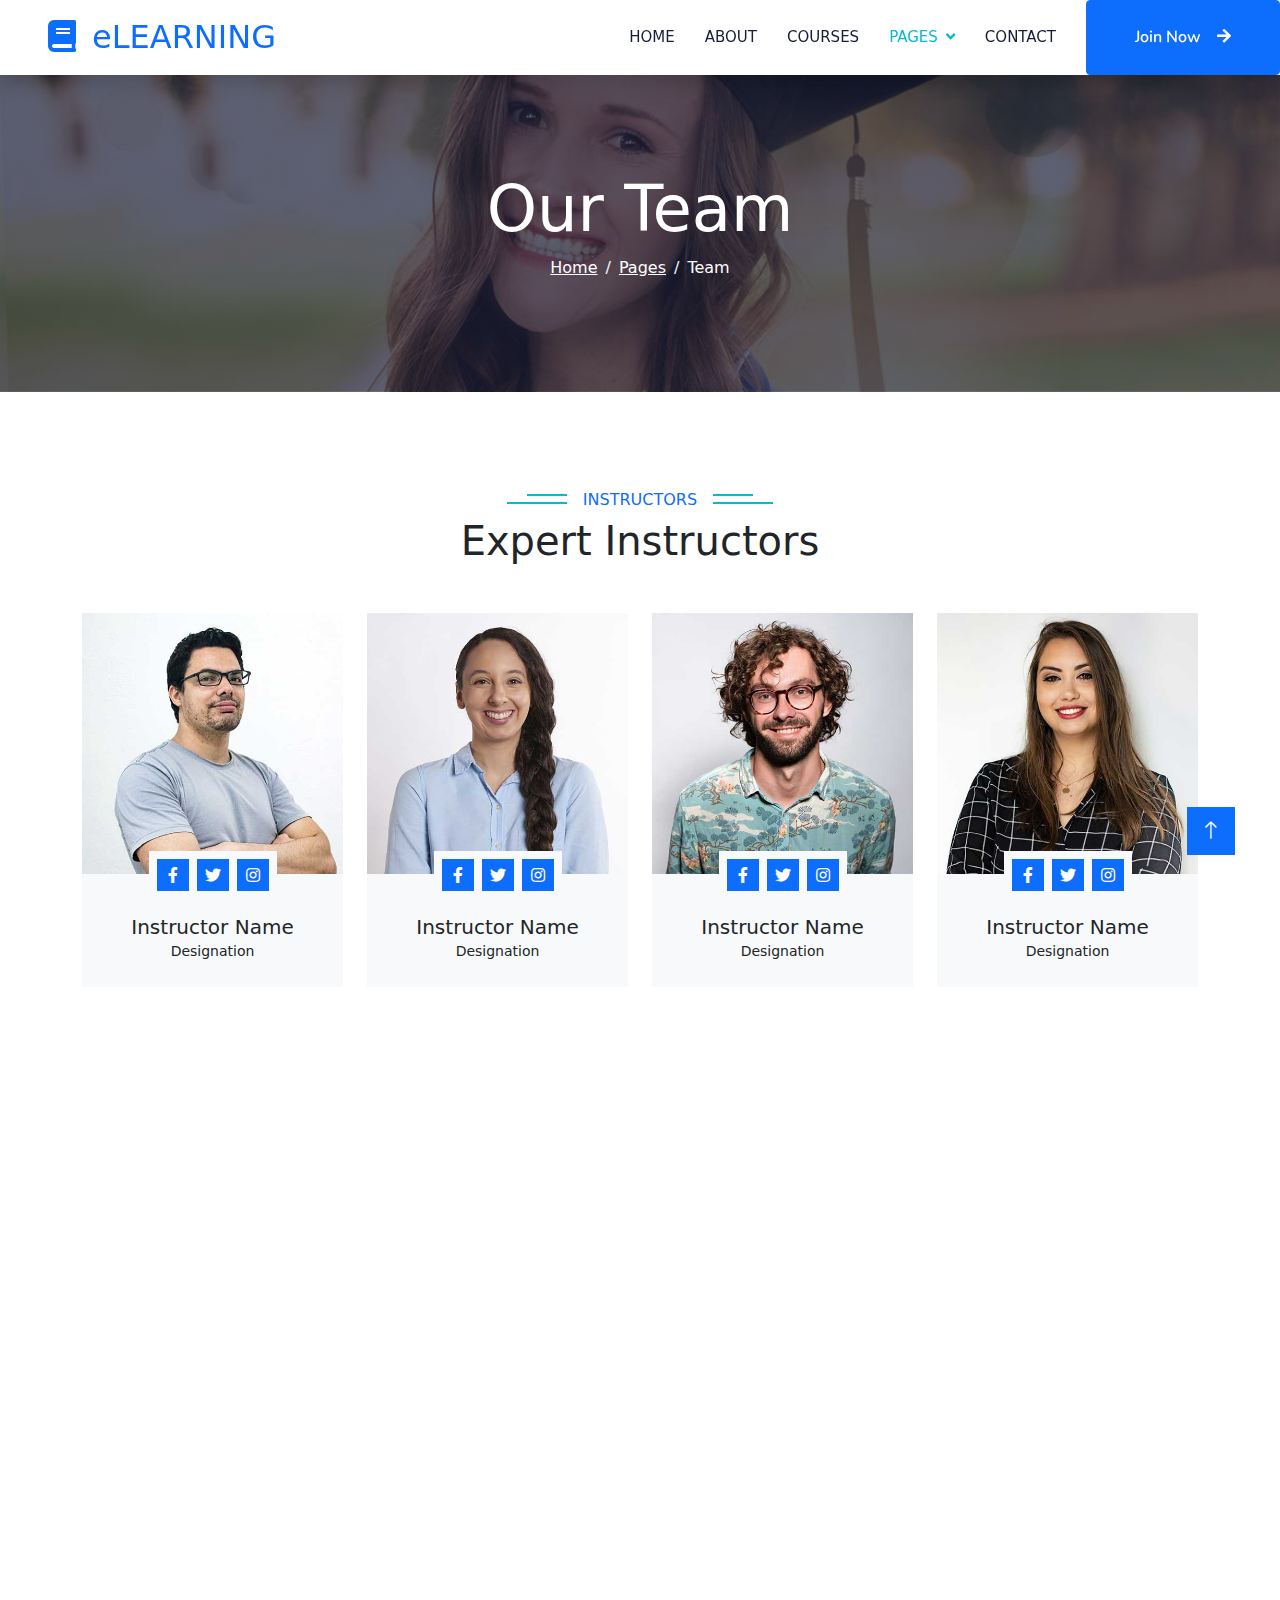
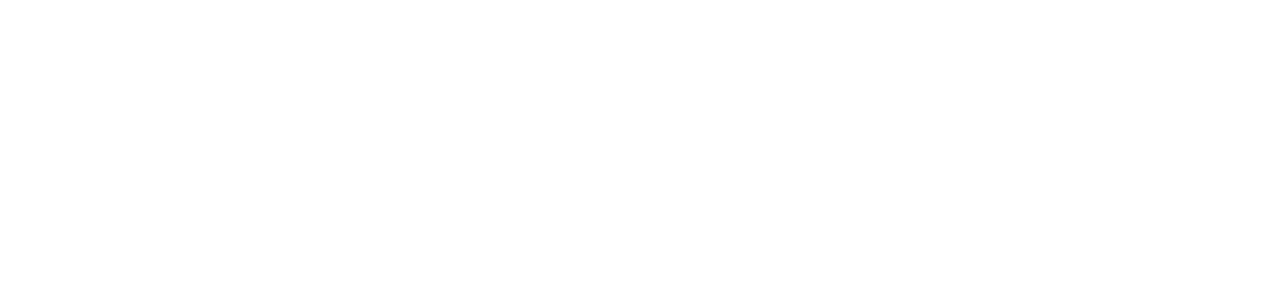
<file: team.html>
<!DOCTYPE html>
<html lang="en">

<head>
    <meta charset="utf-8">
    <title>eLEARNING - eLearning HTML Template</title>
    <meta content="width=device-width, initial-scale=1.0" name="viewport">
    <meta content="" name="keywords">
    <meta content="" name="description">

    <!-- Favicon -->
    <link href="img/favicon.ico" rel="icon">

    <!-- Google Web Fonts -->
    <link rel="preconnect" href="https://fonts.googleapis.com">
    <link rel="preconnect" href="https://fonts.gstatic.com" crossorigin>
    <link href="https://fonts.googleapis.com/css2?family=Heebo:wght@400;500;600&family=Nunito:wght@600;700;800&display=swap" rel="stylesheet">

    <!-- Icon Font Stylesheet -->
    <link href="https://cdnjs.cloudflare.com/ajax/libs/font-awesome/5.10.0/css/all.min.css" rel="stylesheet">
    <link href="https://cdn.jsdelivr.net/npm/bootstrap-icons@1.4.1/font/bootstrap-icons.css" rel="stylesheet">

    <!-- Libraries Stylesheet -->
    <link href="lib/animate/animate.min.css" rel="stylesheet">
    <link href="lib/owlcarousel/assets/owl.carousel.min.css" rel="stylesheet">

    <!-- Customized Bootstrap Stylesheet -->
    <link href="css/bootstrap.min.css" rel="stylesheet">

    <!-- Template Stylesheet -->
    <link href="css/style.css" rel="stylesheet">
</head>

<body>
    <!-- Spinner Start -->
    <div id="spinner" class="show bg-white position-fixed translate-middle w-100 vh-100 top-50 start-50 d-flex align-items-center justify-content-center">
        <div class="spinner-border text-primary" style="width: 3rem; height: 3rem;" role="status">
            <span class="sr-only">Loading...</span>
        </div>
    </div>
    <!-- Spinner End -->


    <!-- Navbar Start -->
    <nav class="navbar navbar-expand-lg bg-white navbar-light shadow sticky-top p-0">
        <a href="index.html" class="navbar-brand d-flex align-items-center px-4 px-lg-5">
            <h2 class="m-0 text-primary"><i class="fa fa-book me-3"></i>eLEARNING</h2>
        </a>
        <button type="button" class="navbar-toggler me-4" data-bs-toggle="collapse" data-bs-target="#navbarCollapse">
            <span class="navbar-toggler-icon"></span>
        </button>
        <div class="collapse navbar-collapse" id="navbarCollapse">
            <div class="navbar-nav ms-auto p-4 p-lg-0">
                <a href="index.html" class="nav-item nav-link">Home</a>
                <a href="about.html" class="nav-item nav-link">About</a>
                <a href="courses.html" class="nav-item nav-link">Courses</a>
                <div class="nav-item dropdown">
                    <a href="#" class="nav-link dropdown-toggle active" data-bs-toggle="dropdown">Pages</a>
                    <div class="dropdown-menu fade-down m-0">
                        <a href="team.html" class="dropdown-item active">Our Team</a>
                        <a href="testimonial.html" class="dropdown-item">Testimonial</a>
                        <a href="404.html" class="dropdown-item">404 Page</a>
                    </div>
                </div>
                <a href="contact.html" class="nav-item nav-link">Contact</a>
            </div>
            <a href="" class="btn btn-primary py-4 px-lg-5 d-none d-lg-block">Join Now<i class="fa fa-arrow-right ms-3"></i></a>
        </div>
    </nav>
    <!-- Navbar End -->


    <!-- Header Start -->
    <div class="container-fluid bg-primary py-5 mb-5 page-header">
        <div class="container py-5">
            <div class="row justify-content-center">
                <div class="col-lg-10 text-center">
                    <h1 class="display-3 text-white animated slideInDown">Our Team</h1>
                    <nav aria-label="breadcrumb">
                        <ol class="breadcrumb justify-content-center">
                            <li class="breadcrumb-item"><a class="text-white" href="#">Home</a></li>
                            <li class="breadcrumb-item"><a class="text-white" href="#">Pages</a></li>
                            <li class="breadcrumb-item text-white active" aria-current="page">Team</li>
                        </ol>
                    </nav>
                </div>
            </div>
        </div>
    </div>
    <!-- Header End -->


    <!-- Team Start -->
    <div class="container-xxl py-5">
        <div class="container">
            <div class="text-center wow fadeInUp" data-wow-delay="0.1s">
                <h6 class="section-title bg-white text-center text-primary px-3">Instructors</h6>
                <h1 class="mb-5">Expert Instructors</h1>
            </div>
            <div class="row g-4">
                <div class="col-lg-3 col-md-6 wow fadeInUp" data-wow-delay="0.1s">
                    <div class="team-item bg-light">
                        <div class="overflow-hidden">
                            <img class="img-fluid" src="img/team-1.jpg" alt="">
                        </div>
                        <div class="position-relative d-flex justify-content-center" style="margin-top: -23px;">
                            <div class="bg-light d-flex justify-content-center pt-2 px-1">
                                <a class="btn btn-sm-square btn-primary mx-1" href=""><i class="fab fa-facebook-f"></i></a>
                                <a class="btn btn-sm-square btn-primary mx-1" href=""><i class="fab fa-twitter"></i></a>
                                <a class="btn btn-sm-square btn-primary mx-1" href=""><i class="fab fa-instagram"></i></a>
                            </div>
                        </div>
                        <div class="text-center p-4">
                            <h5 class="mb-0">Instructor Name</h5>
                            <small>Designation</small>
                        </div>
                    </div>
                </div>
                <div class="col-lg-3 col-md-6 wow fadeInUp" data-wow-delay="0.3s">
                    <div class="team-item bg-light">
                        <div class="overflow-hidden">
                            <img class="img-fluid" src="img/team-2.jpg" alt="">
                        </div>
                        <div class="position-relative d-flex justify-content-center" style="margin-top: -23px;">
                            <div class="bg-light d-flex justify-content-center pt-2 px-1">
                                <a class="btn btn-sm-square btn-primary mx-1" href=""><i class="fab fa-facebook-f"></i></a>
                                <a class="btn btn-sm-square btn-primary mx-1" href=""><i class="fab fa-twitter"></i></a>
                                <a class="btn btn-sm-square btn-primary mx-1" href=""><i class="fab fa-instagram"></i></a>
                            </div>
                        </div>
                        <div class="text-center p-4">
                            <h5 class="mb-0">Instructor Name</h5>
                            <small>Designation</small>
                        </div>
                    </div>
                </div>
                <div class="col-lg-3 col-md-6 wow fadeInUp" data-wow-delay="0.5s">
                    <div class="team-item bg-light">
                        <div class="overflow-hidden">
                            <img class="img-fluid" src="img/team-3.jpg" alt="">
                        </div>
                        <div class="position-relative d-flex justify-content-center" style="margin-top: -23px;">
                            <div class="bg-light d-flex justify-content-center pt-2 px-1">
                                <a class="btn btn-sm-square btn-primary mx-1" href=""><i class="fab fa-facebook-f"></i></a>
                                <a class="btn btn-sm-square btn-primary mx-1" href=""><i class="fab fa-twitter"></i></a>
                                <a class="btn btn-sm-square btn-primary mx-1" href=""><i class="fab fa-instagram"></i></a>
                            </div>
                        </div>
                        <div class="text-center p-4">
                            <h5 class="mb-0">Instructor Name</h5>
                            <small>Designation</small>
                        </div>
                    </div>
                </div>
                <div class="col-lg-3 col-md-6 wow fadeInUp" data-wow-delay="0.7s">
                    <div class="team-item bg-light">
                        <div class="overflow-hidden">
                            <img class="img-fluid" src="img/team-4.jpg" alt="">
                        </div>
                        <div class="position-relative d-flex justify-content-center" style="margin-top: -23px;">
                            <div class="bg-light d-flex justify-content-center pt-2 px-1">
                                <a class="btn btn-sm-square btn-primary mx-1" href=""><i class="fab fa-facebook-f"></i></a>
                                <a class="btn btn-sm-square btn-primary mx-1" href=""><i class="fab fa-twitter"></i></a>
                                <a class="btn btn-sm-square btn-primary mx-1" href=""><i class="fab fa-instagram"></i></a>
                            </div>
                        </div>
                        <div class="text-center p-4">
                            <h5 class="mb-0">Instructor Name</h5>
                            <small>Designation</small>
                        </div>
                    </div>
                </div>
                <div class="col-lg-3 col-md-6 wow fadeInUp" data-wow-delay="0.1s">
                    <div class="team-item bg-light">
                        <div class="overflow-hidden">
                            <img class="img-fluid" src="img/team-2.jpg" alt="">
                        </div>
                        <div class="position-relative d-flex justify-content-center" style="margin-top: -23px;">
                            <div class="bg-light d-flex justify-content-center pt-2 px-1">
                                <a class="btn btn-sm-square btn-primary mx-1" href=""><i class="fab fa-facebook-f"></i></a>
                                <a class="btn btn-sm-square btn-primary mx-1" href=""><i class="fab fa-twitter"></i></a>
                                <a class="btn btn-sm-square btn-primary mx-1" href=""><i class="fab fa-instagram"></i></a>
                            </div>
                        </div>
                        <div class="text-center p-4">
                            <h5 class="mb-0">Instructor Name</h5>
                            <small>Designation</small>
                        </div>
                    </div>
                </div>
                <div class="col-lg-3 col-md-6 wow fadeInUp" data-wow-delay="0.3s">
                    <div class="team-item bg-light">
                        <div class="overflow-hidden">
                            <img class="img-fluid" src="img/team-3.jpg" alt="">
                        </div>
                        <div class="position-relative d-flex justify-content-center" style="margin-top: -23px;">
                            <div class="bg-light d-flex justify-content-center pt-2 px-1">
                                <a class="btn btn-sm-square btn-primary mx-1" href=""><i class="fab fa-facebook-f"></i></a>
                                <a class="btn btn-sm-square btn-primary mx-1" href=""><i class="fab fa-twitter"></i></a>
                                <a class="btn btn-sm-square btn-primary mx-1" href=""><i class="fab fa-instagram"></i></a>
                            </div>
                        </div>
                        <div class="text-center p-4">
                            <h5 class="mb-0">Instructor Name</h5>
                            <small>Designation</small>
                        </div>
                    </div>
                </div>
                <div class="col-lg-3 col-md-6 wow fadeInUp" data-wow-delay="0.5s">
                    <div class="team-item bg-light">
                        <div class="overflow-hidden">
                            <img class="img-fluid" src="img/team-4.jpg" alt="">
                        </div>
                        <div class="position-relative d-flex justify-content-center" style="margin-top: -23px;">
                            <div class="bg-light d-flex justify-content-center pt-2 px-1">
                                <a class="btn btn-sm-square btn-primary mx-1" href=""><i class="fab fa-facebook-f"></i></a>
                                <a class="btn btn-sm-square btn-primary mx-1" href=""><i class="fab fa-twitter"></i></a>
                                <a class="btn btn-sm-square btn-primary mx-1" href=""><i class="fab fa-instagram"></i></a>
                            </div>
                        </div>
                        <div class="text-center p-4">
                            <h5 class="mb-0">Instructor Name</h5>
                            <small>Designation</small>
                        </div>
                    </div>
                </div>
                <div class="col-lg-3 col-md-6 wow fadeInUp" data-wow-delay="0.7s">
                    <div class="team-item bg-light">
                        <div class="overflow-hidden">
                            <img class="img-fluid" src="img/team-1.jpg" alt="">
                        </div>
                        <div class="position-relative d-flex justify-content-center" style="margin-top: -23px;">
                            <div class="bg-light d-flex justify-content-center pt-2 px-1">
                                <a class="btn btn-sm-square btn-primary mx-1" href=""><i class="fab fa-facebook-f"></i></a>
                                <a class="btn btn-sm-square btn-primary mx-1" href=""><i class="fab fa-twitter"></i></a>
                                <a class="btn btn-sm-square btn-primary mx-1" href=""><i class="fab fa-instagram"></i></a>
                            </div>
                        </div>
                        <div class="text-center p-4">
                            <h5 class="mb-0">Instructor Name</h5>
                            <small>Designation</small>
                        </div>
                    </div>
                </div>
            </div>
        </div>
    </div>
    <!-- Team End -->
        

    <!-- Footer Start -->
    <div class="container-fluid bg-dark text-light footer pt-5 mt-5 wow fadeIn" data-wow-delay="0.1s">
        <div class="container py-5">
            <div class="row g-5">
                <div class="col-lg-3 col-md-6">
                    <h4 class="text-white mb-3">Quick Link</h4>
                    <a class="btn btn-link" href="">About Us</a>
                    <a class="btn btn-link" href="">Contact Us</a>
                    <a class="btn btn-link" href="">Privacy Policy</a>
                    <a class="btn btn-link" href="">Terms & Condition</a>
                    <a class="btn btn-link" href="">FAQs & Help</a>
                </div>
                <div class="col-lg-3 col-md-6">
                    <h4 class="text-white mb-3">Contact</h4>
                    <p class="mb-2"><i class="fa fa-map-marker-alt me-3"></i>123 Street, New York, USA</p>
                    <p class="mb-2"><i class="fa fa-phone-alt me-3"></i>+012 345 67890</p>
                    <p class="mb-2"><i class="fa fa-envelope me-3"></i>info@example.com</p>
                    <div class="d-flex pt-2">
                        <a class="btn btn-outline-light btn-social" href=""><i class="fab fa-twitter"></i></a>
                        <a class="btn btn-outline-light btn-social" href=""><i class="fab fa-facebook-f"></i></a>
                        <a class="btn btn-outline-light btn-social" href=""><i class="fab fa-youtube"></i></a>
                        <a class="btn btn-outline-light btn-social" href=""><i class="fab fa-linkedin-in"></i></a>
                    </div>
                </div>
                <div class="col-lg-3 col-md-6">
                    <h4 class="text-white mb-3">Gallery</h4>
                    <div class="row g-2 pt-2">
                        <div class="col-4">
                            <img class="img-fluid bg-light p-1" src="img/course-1.jpg" alt="">
                        </div>
                        <div class="col-4">
                            <img class="img-fluid bg-light p-1" src="img/course-2.jpg" alt="">
                        </div>
                        <div class="col-4">
                            <img class="img-fluid bg-light p-1" src="img/course-3.jpg" alt="">
                        </div>
                        <div class="col-4">
                            <img class="img-fluid bg-light p-1" src="img/course-2.jpg" alt="">
                        </div>
                        <div class="col-4">
                            <img class="img-fluid bg-light p-1" src="img/course-3.jpg" alt="">
                        </div>
                        <div class="col-4">
                            <img class="img-fluid bg-light p-1" src="img/course-1.jpg" alt="">
                        </div>
                    </div>
                </div>
                <div class="col-lg-3 col-md-6">
                    <h4 class="text-white mb-3">Newsletter</h4>
                    <p>Dolor amet sit justo amet elitr clita ipsum elitr est.</p>
                    <div class="position-relative mx-auto" style="max-width: 400px;">
                        <input class="form-control border-0 w-100 py-3 ps-4 pe-5" type="text" placeholder="Your email">
                        <button type="button" class="btn btn-primary py-2 position-absolute top-0 end-0 mt-2 me-2">SignUp</button>
                    </div>
                </div>
            </div>
        </div>
        <div class="container">
            <div class="copyright">
                <div class="row">
                    <div class="col-md-6 text-center text-md-start mb-3 mb-md-0">
                        &copy; <a class="border-bottom" href="#">Your Site Name</a>, All Right Reserved.

                        <!--/*** This template is free as long as you keep the footer author’s credit link/attribution link/backlink. If you'd like to use the template without the footer author’s credit link/attribution link/backlink, you can purchase the Credit Removal License from "https://htmlcodex.com/credit-removal". Thank you for your support. ***/-->
                        Designed By <a class="border-bottom" href="https://htmlcodex.com">HTML Codex</a>
                    </div>
                    <div class="col-md-6 text-center text-md-end">
                        <div class="footer-menu">
                            <a href="">Home</a>
                            <a href="">Cookies</a>
                            <a href="">Help</a>
                            <a href="">FQAs</a>
                        </div>
                    </div>
                </div>
            </div>
        </div>
    </div>
    <!-- Footer End -->


    <!-- Back to Top -->
    <a href="#" class="btn btn-lg btn-primary btn-lg-square back-to-top"><i class="bi bi-arrow-up"></i></a>


    <!-- JavaScript Libraries -->
    <script src="https://code.jquery.com/jquery-3.4.1.min.js"></script>
    <script src="https://cdn.jsdelivr.net/npm/bootstrap@5.0.0/dist/js/bootstrap.bundle.min.js"></script>
    <script src="lib/wow/wow.min.js"></script>
    <script src="lib/easing/easing.min.js"></script>
    <script src="lib/waypoints/waypoints.min.js"></script>
    <script src="lib/owlcarousel/owl.carousel.min.js"></script>

    <!-- Template Javascript -->
    <script src="js/main.js"></script>
</body>

</html>
</file>
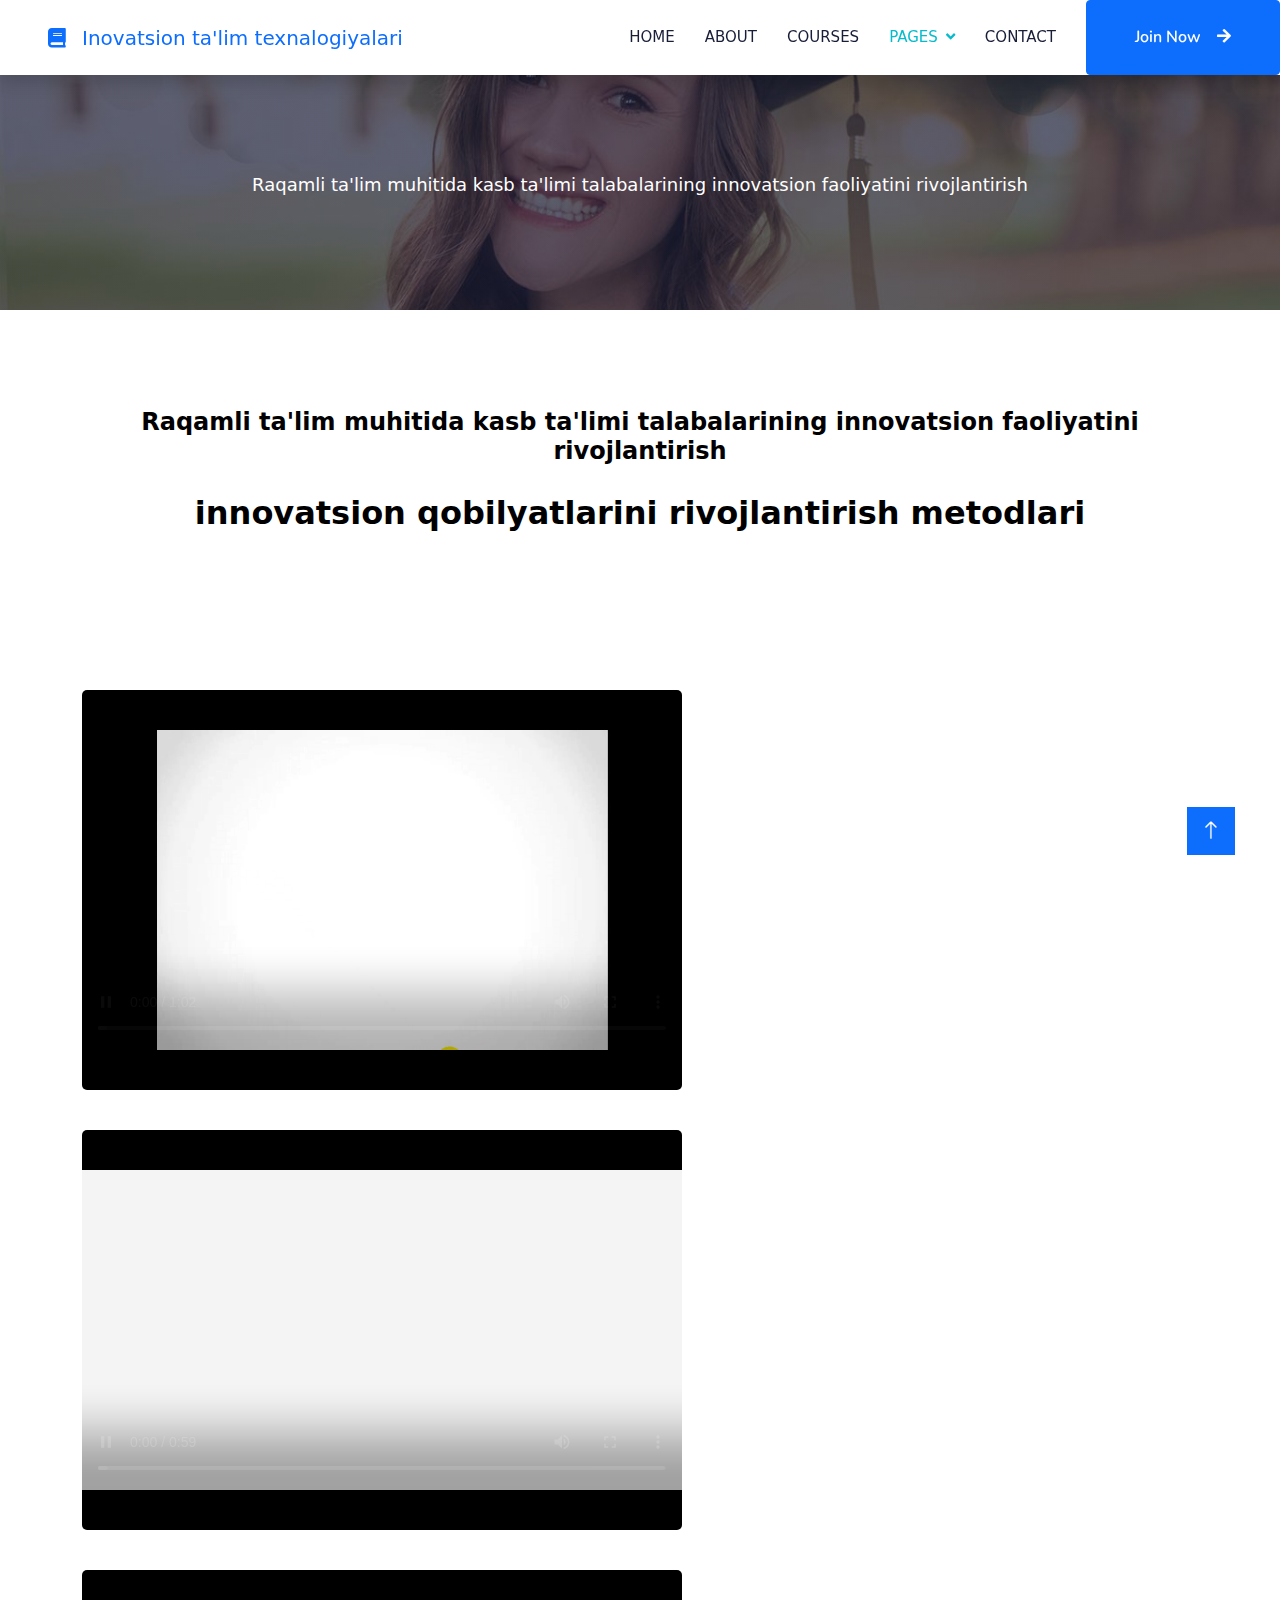
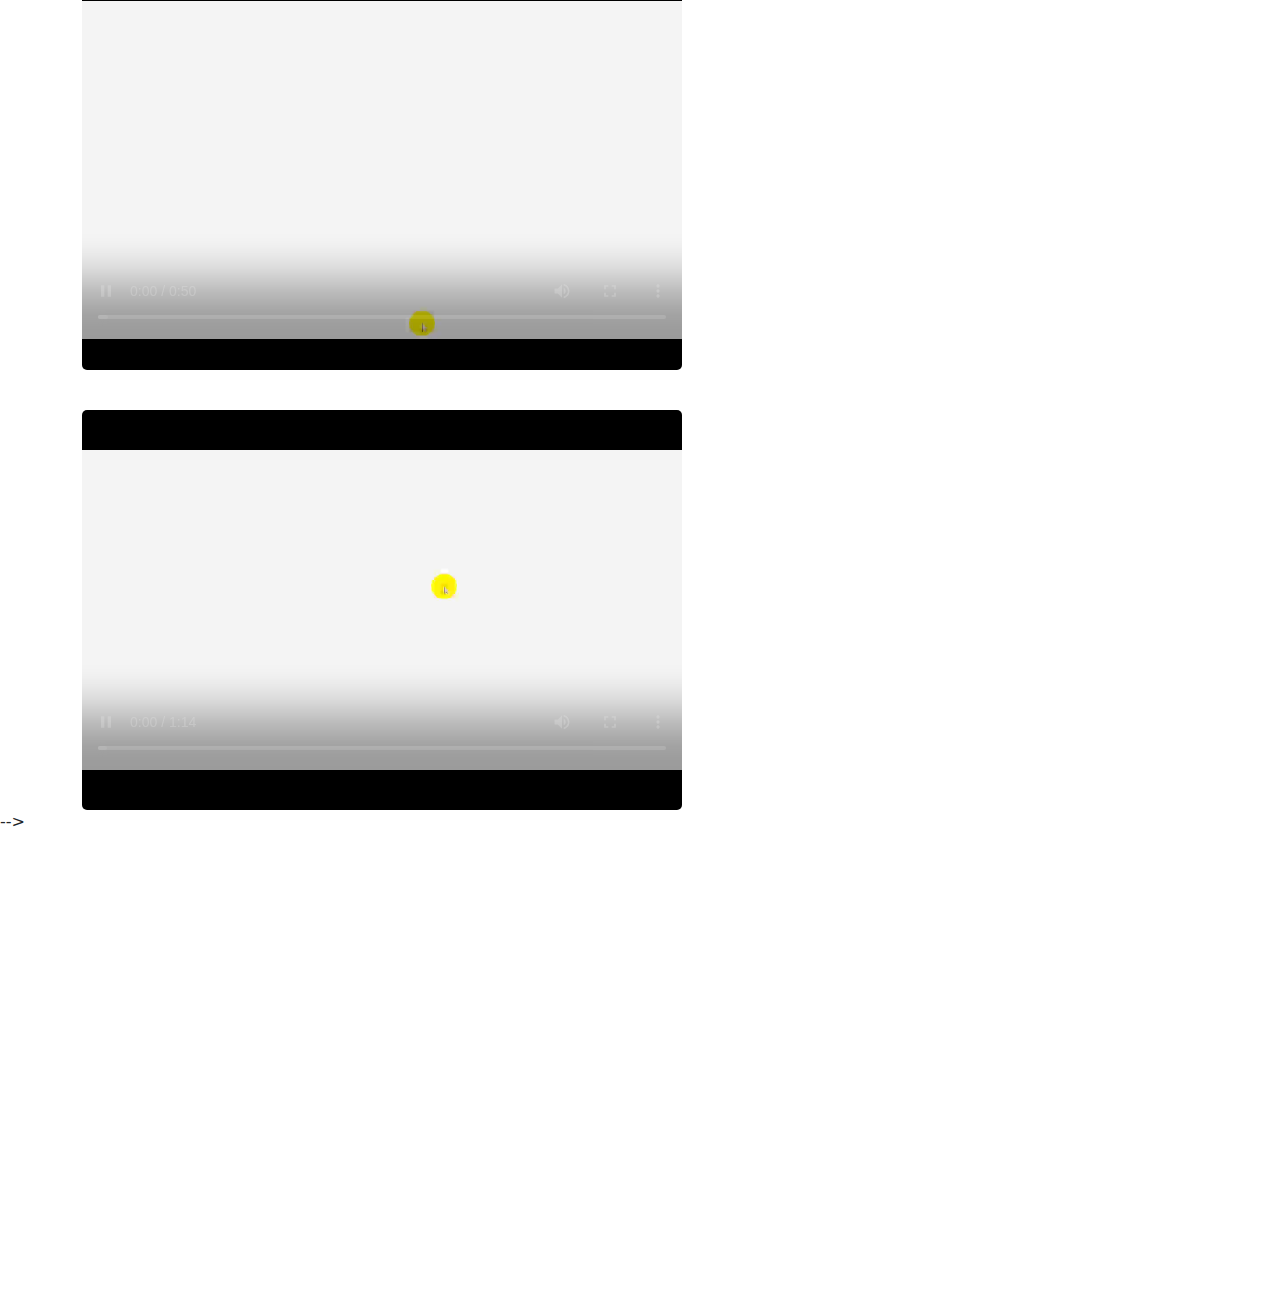
<file: testimonial.html>
<!DOCTYPE html>
<html lang="en">
  <head>
    <meta charset="utf-8" />
    <title>Kasbta'lim
    </title>
    <meta content="width=device-width, initial-scale=1.0" name="viewport" />
    <meta content="" name="keywords" />
    <meta content="" name="description" />

    <!-- Favicon -->
    <link href="img/favicon.ico" rel="icon" />

    <!-- Google Web Fonts -->
    <link rel="preconnect" href="https://fonts.googleapis.com" />
    <link rel="preconnect" href="https://fonts.gstatic.com" crossorigin />
    <link
      href="https://fonts.googleapis.com/css2?family=Heebo:wght@400;500;600&family=Nunito:wght@600;700;800&display=swap"
      rel="stylesheet"
    />

    <!-- Icon Font Stylesheet -->
    <link
      href="https://cdnjs.cloudflare.com/ajax/libs/font-awesome/5.10.0/css/all.min.css"
      rel="stylesheet"
    />
    <link
      href="https://cdn.jsdelivr.net/npm/bootstrap-icons@1.4.1/font/bootstrap-icons.css"
      rel="stylesheet"
    />

    <!-- Libraries Stylesheet -->
    <link href="lib/animate/animate.min.css" rel="stylesheet" />
    <link href="lib/owlcarousel/assets/owl.carousel.min.css" rel="stylesheet" />

    <!-- Customized Bootstrap Stylesheet -->
    <link href="css/bootstrap.min.css" rel="stylesheet" />

    <!-- Template Stylesheet -->
    <link href="css/style.css" rel="stylesheet" />
  </head>

  <body>
    <!-- Spinner Start -->
    <div
      id="spinner"
      class="show bg-white position-fixed translate-middle w-100 vh-100 top-50 start-50 d-flex align-items-center justify-content-center"
    >
      <div
        class="spinner-border text-primary"
        style="width: 3rem; height: 3rem"
        role="status"
      >
        <span class="sr-only">Loading...</span>
      </div>
    </div>
    <!-- Spinner End -->

    <!-- Navbar Start -->
    <nav
      class="navbar navbar-expand-lg bg-white navbar-light shadow sticky-top p-0"
    >
      <a
        href="index.html"
        class="navbar-brand d-flex align-items-center px-4 px-lg-5"
      >
        <h2 style="font-size:20px;" class="m-0 text-primary">
          <i  class="fa fa-book me-3"></i>Inovatsion ta'lim texnalogiyalari
        </h2>
      </a>
      <button
        type="button"
        class="navbar-toggler me-4"
        data-bs-toggle="collapse"
        data-bs-target="#navbarCollapse"
      >
        <span class="navbar-toggler-icon"></span>
      </button>
      <div class="collapse navbar-collapse" id="navbarCollapse">
        <div class="navbar-nav ms-auto p-4 p-lg-0">
          <a href="index.html" class="nav-item nav-link">Home</a>
          <a href="about.html" class="nav-item nav-link">About</a>
          <a href="courses.html" class="nav-item nav-link">Courses</a>
          <div class="nav-item dropdown">
            <a
              href="#"
              class="nav-link dropdown-toggle active"
              data-bs-toggle="dropdown"
              >Pages</a
            >
            <div class="dropdown-menu fade-down m-0">
              <a href="team.html" class="dropdown-item">Our Team</a>
              <a href="testimonial.html" class="dropdown-item active"
                >Metodlar</a
              >
              <a href="404.html" class="dropdown-item">404 Page</a>
            </div>
          </div>
          <a href="contact.html" class="nav-item nav-link">Contact</a>
        </div>
        <a href="" class="btn btn-primary py-4 px-lg-5 d-none d-lg-block"
          >Join Now<i class="fa fa-arrow-right ms-3"></i
        ></a>
      </div>
    </nav>
    <!-- Navbar End -->

    <!-- Header Start -->
    <div class="container-fluid bg-primary py-5 mb-5 page-header">
      <div class="container py-5">
        <div class="row justify-content-center">
          <div class="col-lg-10 text-center">
           
            <p style="font-weight: 400; font-size: 18px; color: #fff">
             Raqamli ta'lim muhitida kasb ta'limi talabalarining innovatsion faoliyatini rivojlantirish
            </p>
          </div>
        </div>
      </div>
    </div>
    <!-- Header End -->

    <!-- Testimonial Start -->
    <div class="metodlar">
      <div class="container">
        <div style="display: flex; flex-direction: column;align-items: center;
        gap: 50px;" class="metodlar__wrapper">
          <div
            style="
              display: flex;
              flex-direction: column;
              gap: 20px;
              align-items: center;
              padding: 50px 0px 100px;
            "
            class="metodlar__titles"
          >
            <h4
              style="
                color: #000;
                font-weight: 700;
                display: flex;
                justify-content: center;
                text-align: center;
              "
              ;
            >
             Raqamli ta'lim muhitida kasb ta'limi talabalarining innovatsion faoliyatini rivojlantirish
            </h4>
            <h2 style="color: #000; font-weight: 900">
              innovatsion qobilyatlarini rivojlantirish metodlari
            </h2>
            <!-- <div
              style="display: flex; align-items: center; gap: 30px"
              class="form"
            >
              <button
                style="
                  border: none;
                  outline: none;
                  border-radius: 5px;
                  width: 200px;
                  height: 60px;
                  background-color: green;
                  color: #fff;
                "
              >
                SWOT
              </button>
              <button
                style="
                  border: none;
                  outline: none;
                  border-radius: 5px;
                  width: 200px;
                  height: 60px;
                  background-color: green;
                  color: #fff;
                "
              >
                PMI
              </button>
            </div> -->
          </div>
          <!-- <ul
            style="
              display: flex;
              flex-direction: column;
              gap: 30px;
              align-items: center;
              padding: 50px 0px 100px;
            "
            class="swot__list"
          >
            <li
              style="
                display: flex;
                align-items: center;
                justify-content: space-between;
                padding: 0px 20px;
                width: 800px;
                height: 60px;
                border-radius: 10px;
                color: #fff;
                font-size: 18px;
                font-weight: 400;
                background-color: blue;
              "
            >
              Swot tahlil nima?<img
                style="width: 25px; height: 25px"
                src="./img/swot.svg"
                alt=""
              />
            </li>
            <li
              style="
                display: flex;
                align-items: center;
                justify-content: space-between;
                padding: 0px 20px;
                width: 800px;
                height: 60px;
                color: #fff;
                font-size: 18px;
                font-weight: 400;
                border-radius: 10px;
                background-color: blue;
              "
            >
              Swot tahlilni qanday qilish kerak<img
                style="width: 25px; height: 2"
                src="./img/swot.svg"
                alt=""
              />
            </li>
            <li
              style="
                display: flex;
                align-items: center;
                justify-content: space-between;
                padding: 0px 20px;
                width: 800px;
                height: 60px;
                color: #fff;
                font-size: 18px;
                font-weight: 400;
                border-radius: 10px;
                background-color: blue;
              "
            >
              Swot tahlilni bajarish<img
                style="width: 25px; height: 25px"
                src="./img/swot.svg"
                alt=""
              />
            </li>
          </ul> -->
          <div class="swot__boxs">
            <div
              style="display: flex; flex-direction: column; gap: 50px"
              class="swot__box__top"
            >
              <!-- <h2
                style="
                  text-align: center;
                  font-weight: 700;
                  color: #000;
                  font-size: 40px;
                "
              >
                1.Swot tahlil nima?
              </h2> -->
              <!-- <div
                style="display: flex; justify-content: space-between"
                class="box__content"
              >
                <p
                  style="
                    width: 100%;
                    max-width: 600px;
                    font-size: 16px;
                    color: #000;
                    font-weight: 400;
                  "
                >
                  SWOT tahlili - bu kompaniyaning holatini ko'rish uchun
                  diagramma/ramka. Bu texnikalar yoki strategik rejalashtirishni
                  ishlab chiqishdir. U kompaniyadagi tashqi va ichki omillarni
                  baholaydi. Bundan tashqari, u kompaniyaning kelajagini
                  tasavvur qilishga yordam beradi. SWOT tahlili kompaniyaning
                  kuchli va zaif tomonlarini real va ma'lumotlarga asoslangan
                  tasvirni yaratishga yordam beradi. Kompaniyadan tashqari, u
                  tashabbuslar, tashkilotlar va boshqa sohalarni ham o'z ichiga
                  oladi. Bundan tashqari, kompaniya tahlilni to'g'ri saqlashi
                  kerak. Bu noto'g'ri ma'lumotlar va noto'g'ri hisob-kitoblardan
                  qochishdir. SWOT tahlili retsept emas, balki qo'llanma bo'lib
                  xizmat qiladi. Bundan tashqari, SWOT tahlili - bu ma'lum bir
                  biznesning raqobati, samaradorligi, potentsiali va xavfini
                  ko'rib chiqish strategiyasidir. Bundan tashqari, tashqi va
                  ichki ma'lumotlardan foydalangan holda tahlil biznesga
                  kompaniya muvaffaqiyati strategiyasini ishlab chiqishda yordam
                  beradi. Shuningdek, SWOT tahlili kompaniyaga kompaniya uchun
                  mumkin bo'lgan imkoniyatlar va tahdidlarni ko'rish imkonini
                  beradi.
                </p>
                <iframe
                  width="560"
                  height="315"
                  src="https://www.youtube.com/embed/JXXHqM6RzZQ?si=n3_u194YMqsZXp36"
                  title="YouTube video player"
                  frameborder="0"
                  allow="accelerometer; autoplay; clipboard-write; encrypted-media; gyroscope; picture-in-picture; web-share"
                  referrerpolicy="strict-origin-when-cross-origin"
                  allowfullscreen
                ></iframe>
              </div> -->
              <div style="display: flex;flex-wrap: wrap; column-gap: 20px;row-gap: 40px;" class="metodlar__wideolar">
                 <iframe style="width: 600px;height:400px;border-radius: 5px;" src="./video/nilufar_guli.mp4" frameborder="0"></iframe>
                 <iframe style="width: 600px;height:400px;border-radius: 5px;" src="./video/video2.mp4" frameborder="0"></iframe>
                 <iframe style="width: 600px;height:400px;border-radius: 5px;" src="./video/video3.mp4" frameborder="0"></iframe>
                 <iframe style="width: 600px;height:400px;border-radius: 5px;" src="./video/video4.mp4" frameborder="0"></iframe>
              </div>
            </div>
          </div>
          <!-- <div style="display: flex;flex-direction: column;gap: 50px;" class="swot__boxs">
            <div
              style="display: flex; flex-direction: column; gap: 100px; align-items: center;"
              class="swot__box__top"
            >
              <div
                style="display: flex; flex-direction: column; gap: 20px"
                class="swot__title"
              >
                <h2
                  style="
                    text-align: center;
                    font-weight: 700;
                    color: #000;
                    font-size: 40px;
                  "
                >
                  2.SWOT tahlilini qanday qilish kerak?
                </h2>
                <p
                  style="
                    width: 100%;
                    max-width: 600px;
                    font-size: 16px;
                    color: #000;
                    font-weight: 400;
                    text-align: center;
                    margin: auto;
                  "
                >
                  SWOT tahlilida kuchli tomonlari, zaif tomonlari, imkoniyalar
                  va tahdidlar uchun quyidagi savollarga javob berilishi kerak
                </p>
                <div
                  style="display: flex; justify-content: space-between"
                  class="box__content"
                ></div>
                <div style="padding-top: 50px;display: flex;flex-direction: column;gap: 30px;align-items: center;" class="swot__tomonlari">
                  <h2>Kuchli tomonlar</h2>
                  <ul style="display: flex;flex-direction: column;list-style: none;
                  gap:40px; justify-content: center;text-align: center;text-align: center;margin: auto;" class="swot__tononlari__list">
                    <li style="display: flex;align-items: center;gap: 40px;font-size: 20px;font-weight: 700;font-size: 20px;color: #000;">
                      <img style="width: 50px;height: 50px;" src="./img/true.svg" alt="" />Biz eng yaxshi nima
                      qilamiz?
                    </li>
                    <li style="display: flex;align-items: center;gap: 40px;font-size: 20px;font-weight: 700;font-size: 20px;color: #000;">
                      <img style="width: 50px;height: 50px;" src="./img/true.svg" alt="" />
                      Kompaniya boshqa raqobatchilardan nimasi bilan ajralib
                      turadi?
                    </li style="display: flex;align-items: center;gap: 20px;font-size: 20px;">
                    <li style="display: flex;align-items: center;gap: 40px;font-size: 20px;font-weight: 700;font-size: 20px;color: #000;">
                      <img style="width: 50px;height: 50px;" src="./img/true.svg" alt="" />Iste'molchi kompaniya
                      haqida nimani yoqtiradi?
                    </li >
                    <li style="display: flex;align-items: center;gap: 40px;font-size: 20px;font-weight: 700;font-size: 20px;color: #000;">
                      <img style="width: 50px;height: 50px;" src="./img/true.svg" alt="" />
                      Qaysi xususiyatlar yoki toifalar raqobatchilardan ustun
                      keldi?
                    </li>
                  </ul>
                </div>
               <!-- dskhjfds -->
               <!-- <div style="padding-top: 50px;display: flex;flex-direction: column;gap: 30px;align-items: center;" class="swot__tomonlari">
                  <h2>Zaif tomonlar</h2>
                  <ul style="display: flex;flex-direction: column;list-style: none;
                  gap:40px; justify-content: center;text-align: center;text-align: center;margin: auto;" class="swot__tononlari__list">
                    <li style="display: flex;align-items: center;gap: 40px;font-size: 20px;font-weight: 700;font-size: 20px;color: #000;">
                      <img style="width: 50px;height: 50px;" src="./img/true.svg" alt="" />Qaysi tashabbuslar samarasiz? Nega?
                     
                    </li>
                    <li style="display: flex;align-items: center;gap: 40px;font-size: 20px;font-weight: 700;font-size: 20px;color: #000;">
                      <img style="width: 50px;height: 50px;" src="./img/true.svg" alt="" />
                      Nimani yaxshilash kerak?
                    </li style="display: flex;align-items: center;gap: 20px;font-size: 20px;">
                    <li style="display: flex;align-items: center;gap: 40px;font-size: 20px;font-weight: 700;font-size: 20px;color: #000;">
                      <img style="width: 50px;height: 50px;" src="./img/true.svg" alt="" />
                     Ishlash uchun qanday resurslarni yaxshilash kerak?
                    </li >
                    <li style="display: flex;align-items: center;gap: 40px;font-size: 20px;font-weight: 700;font-size: 20px;color: #000;">
                      <img style="width: 50px;height: 50px;" src="./img/true.svg" alt="" />
                      Raqobatchilarga nisbatan kompaniyani qanday tartiblash mumkin?
                    </li>
                  </ul>
                </div> -->
               <!-- dskhjfds -->
               <!-- jfdnhbg -->
               <!-- <div style="padding-top: 50px;display: flex;flex-direction: column;gap: 30px;align-items: center;text-align: center;" class="swot__tomonlari">
                  <h2>Imkoniyatlar</h2>
                  <ul style="display: flex;flex-direction: column;list-style: none;
                  gap:40px; justify-content: center;text-align: center;text-align: center;margin: auto;" class="swot__tononlari__list">
                    <li style="display: flex;align-items: center;gap: 40px;font-size: 20px;font-weight: 700;font-size: 20px;color: #000;">
                      <img style="width: 50px;height: 50px;" src="./img/true.svg" alt="" />Kamchiliklarni yaxshilash uchun qanday resurslardan foydalanish kerak?
                     
                    </li>
                    <li style="display: flex;align-items: center;gap: 40px;font-size: 20px;font-weight: 700;font-size: 20px;color: #000;">
                      <img style="width: 50px;height: 50px;" src="./img/true.svg" alt="" />
                      Raqobatchilar nimani taqdim etishlari mumkin?
                    </li style="display: flex;align-items: center;gap: 20px;font-size: 20px;">
                    <li style="display: flex;align-items: center;gap: 40px;font-size: 20px;font-weight: 700;font-size: 20px;color: #000;">
                      <img style="width: 50px;height: 50px;" src="./img/true.svg" alt="" />
                    Oy/yil uchun qanday maqsadlar bor?
                    </li >
                    <li style="display: flex;align-items: center;gap: 40px;font-size: 20px;font-weight: 700;font-size: 20px;color: #000;">
                      <img style="width: 50px;height: 50px;" src="./img/true.svg" alt="" />
                     Xizmatda boʻsh joy bormi?
                    </li>
                  </ul>
                </div> -->
               <!-- jfdnhbg -->
               <!-- sdkhjghjfbhdnkj -->
               <!-- <div style="padding-top: 50px;display: flex;flex-direction: column;gap: 30px;align-items: center;" class="swot__tahlilini__bajarish">
                  <h2>3.SWOT tahlilini bajarish</h2>
                  <div style=" background-image: url(./img/download.jpg);background-repeat: no-repeat;background-size: cover;padding: 50px; display: flex;flex-direction: column;gap: 20px;align-items: center;" class="bajarish__content">
                      <h3>"Muammoli o'qitish" mavzusini SWOT asosida tahlil qilish</h3>
                      <form style="display: flex;flex-direction: column;gap: 30px;justify-content: center;margin: auto;text-align: center;"  class="swot__form">
                        <input placeholder="Kuchli tomonlari" style="width: 800px;height: 80px;padding: 20px 0px 20px;border: none;outline: none;border-radius: 10px;font-size: 16px;border: 1px solid #ddd;padding:0px 20px" type="text">
                        <input placeholder="Zaif tomonlari" style="width: 800px;height: 80px;padding: 20px 0px 20px;border: none;outline: none;border-radius: 10px;font-size: 16px  ;border: 1px solid #ddd;padding:0px 20px" type="text">
                        <input placeholder="Imkoniyatlari" style="width: 800px;height: 80px;padding: 20px 0px 20px;border: none;outline: none;border-radius: 10px;font-size: 16px ; border: 1px solid #ddd;padding:0px 20px " type="text">
                        <input placeholder="tahdidlar" style="width: 800px;height: 80px;padding: 20px 0px 20px;border: none;outline: none;border-radius: 10px;font-size: 16px;  border: 1px solid #ddd;padding:0px 20px" type="text">
                        <button style="width: 800px;height: 50px;text-align: center; border: none;outline:none;border-radius: 5px;
                        color: #fff;font-size: 18px;background-color: orange;">Yuborish</button>
                      </form>
                  </div>
               </div> -->
               <!-- sdkhjghjfbhdnkj -->
              </div>
            </div>
          </div> -->
        </div>
      </div>
    </div>
    <!-- Testimonial End -->

    <!-- Footer Start -->
    <div
      class="container-fluid bg-dark text-light footer pt-5 mt-5 wow fadeIn"
      data-wow-delay="0.1s"
    >
      <div class="container py-5">
        <div class="row g-5">
          <div class="col-lg-3 col-md-6">
            <h4 class="text-white mb-3">Quick Link</h4>
            <a class="btn btn-link" href="">About Us</a>
            <a class="btn btn-link" href="">Contact Us</a>
            <a class="btn btn-link" href="">Privacy Policy</a>
            <a class="btn btn-link" href="">Terms & Condition</a>
            <a class="btn btn-link" href="">FAQs & Help</a>
          </div>
          <div class="col-lg-3 col-md-6">
            <h4 class="text-white mb-3">Contact</h4>
            <p class="mb-2">
              <i class="fa fa-map-marker-alt me-3"></i>123 Street, New York, USA
            </p>
            <p class="mb-2">
              <i class="fa fa-phone-alt me-3"></i>+012 345 67890
            </p>
            <p class="mb-2">
              <i class="fa fa-envelope me-3"></i>info@example.com
            </p>
            <div class="d-flex pt-2">
              <a class="btn btn-outline-light btn-social" href=""
                ><i class="fab fa-twitter"></i
              ></a>
              <a class="btn btn-outline-light btn-social" href=""
                ><i class="fab fa-facebook-f"></i
              ></a>
              <a class="btn btn-outline-light btn-social" href=""
                ><i class="fab fa-youtube"></i
              ></a>
              <a class="btn btn-outline-light btn-social" href=""
                ><i class="fab fa-linkedin-in"></i
              ></a>
            </div>
          </div>
          <div class="col-lg-3 col-md-6">
            <h4 class="text-white mb-3">Gallery</h4>
            <div class="row g-2 pt-2">
              <div class="col-4">
                <img
                  class="img-fluid bg-light p-1"
                  src="img/course-1.jpg"
                  alt=""
                />
              </div>
              <div class="col-4">
                <img
                  class="img-fluid bg-light p-1"
                  src="img/course-2.jpg"
                  alt=""
                />
              </div>
              <div class="col-4">
                <img
                  class="img-fluid bg-light p-1"
                  src="img/course-3.jpg"
                  alt=""
                />
              </div>
              <div class="col-4">
                <img
                  class="img-fluid bg-light p-1"
                  src="img/course-2.jpg"
                  alt=""
                />
              </div>
              <div class="col-4">
                <img
                  class="img-fluid bg-light p-1"
                  src="img/course-3.jpg"
                  alt=""
                />
              </div>
              <div class="col-4">
                <img
                  class="img-fluid bg-light p-1"
                  src="img/course-1.jpg"
                  alt=""
                />
              </div>
            </div>
          </div>
          <div class="col-lg-3 col-md-6">
            <h4 class="text-white mb-3">Newsletter</h4>
            <p>Dolor amet sit justo amet elitr clita ipsum elitr est.</p>
            <div class="position-relative mx-auto" style="max-width: 400px">
              <input
                class="form-control border-0 w-100 py-3 ps-4 pe-5"
                type="text"
                placeholder="Your email"
              />
              <button
                type="button"
                class="btn btn-primary py-2 position-absolute top-0 end-0 mt-2 me-2"
              >
                SignUp
              </button>
            </div>
          </div>
        </div>
      </div>
      <div class="container">
        <div class="copyright">
          <div class="row">
            <div class="col-md-6 text-center text-md-start mb-3 mb-md-0">
              &copy; <a class="border-bottom" href="#">Your Site Name</a>, All
              Right Reserved.

              <!--/*** This template is free as long as you keep the footer author’s credit link/attribution link/backlink. If you'd like to use the template without the footer author’s credit link/attribution link/backlink, you can purchase the Credit Removal License from "https://htmlcodex.com/credit-removal". Thank you for your support. ***/-->
              Designed By
              <a class="border-bottom" href="https://htmlcodex.com"
                >HTML Codex</a
              >
            </div>
            <div class="col-md-6 text-center text-md-end">
              <div class="footer-menu">
                <a href="">Home</a>
                <a href="">Cookies</a>
                <a href="">Help</a>
                <a href="">FQAs</a>
              </div>
            </div>
          </div>
        </div>
      </div>
    </div>
    <!-- Footer End -->

    <!-- Back to Top -->
    <a href="#" class="btn btn-lg btn-primary btn-lg-square back-to-top"
      ><i class="bi bi-arrow-up"></i
    ></a>

    <!-- JavaScript Libraries -->
    <script src="https://code.jquery.com/jquery-3.4.1.min.js"></script>
    <script src="https://cdn.jsdelivr.net/npm/bootstrap@5.0.0/dist/js/bootstrap.bundle.min.js"></script>
    <script src="lib/wow/wow.min.js"></script>
    <script src="lib/easing/easing.min.js"></script>
    <script src="lib/waypoints/waypoints.min.js"></script>
    <script src="lib/owlcarousel/owl.carousel.min.js"></script>

    <!-- Template Javascript -->
    <script src="js/main.js"></script>
  </body>
</html>
</file>
<file: css/style.css>
/********** Template CSS **********/
:root {
    --primary: #06BBCC;
    --light: #F0FBFC;
    --dark: #181d38;
}

.fw-medium {
    font-weight: 600 !important;
}

.fw-semi-bold {
    font-weight: 700 !important;
}

.back-to-top {
    position: fixed;
    display: none;
    right: 45px;
    bottom: 45px;
    z-index: 99;
}


/*** Spinner ***/
#spinner {
    opacity: 0;
    visibility: hidden;
    transition: opacity .5s ease-out, visibility 0s linear .5s;
    z-index: 99999;
}

#spinner.show {
    transition: opacity .5s ease-out, visibility 0s linear 0s;
    visibility: visible;
    opacity: 1;
}


/*** Button ***/
.btn {
    font-family: 'Nunito', sans-serif;
    font-weight: 600;
    transition: .5s;
}

.btn.btn-primary,
.btn.btn-secondary {
    color: #FFFFFF;
}

.btn-square {
    width: 38px;
    height: 38px;
}

.btn-sm-square {
    width: 32px;
    height: 32px;
}

.btn-lg-square {
    width: 48px;
    height: 48px;
}

.btn-square,
.btn-sm-square,
.btn-lg-square {
    padding: 0;
    display: flex;
    align-items: center;
    justify-content: center;
    font-weight: normal;
    border-radius: 0px;
}


/*** Navbar ***/
.navbar .dropdown-toggle::after {
    border: none;
    content: "\f107";
    font-family: "Font Awesome 5 Free";
    font-weight: 900;
    vertical-align: middle;
    margin-left: 8px;
}

.navbar-light .navbar-nav .nav-link {
    margin-right: 30px;
    padding: 25px 0;
    color: #FFFFFF;
    font-size: 15px;
    text-transform: uppercase;
    outline: none;
}

.navbar-light .navbar-nav .nav-link:hover,
.navbar-light .navbar-nav .nav-link.active {
    color: var(--primary);
}

@media (max-width: 991.98px) {
    .navbar-light .navbar-nav .nav-link  {
        margin-right: 0;
        padding: 10px 0;
    }

    .navbar-light .navbar-nav {
        border-top: 1px solid #EEEEEE;
    }
}

.navbar-light .navbar-brand,
.navbar-light a.btn {
    height: 75px;
}

.navbar-light .navbar-nav .nav-link {
    color: var(--dark);
    font-weight: 500;
}

.navbar-light.sticky-top {
    top: -100px;
    transition: .5s;
}

@media (min-width: 992px) {
    .navbar .nav-item .dropdown-menu {
        display: block;
        margin-top: 0;
        opacity: 0;
        visibility: hidden;
        transition: .5s;
    }

    .navbar .dropdown-menu.fade-down {
        top: 100%;
        transform: rotateX(-75deg);
        transform-origin: 0% 0%;
    }

    .navbar .nav-item:hover .dropdown-menu {
        top: 100%;
        transform: rotateX(0deg);
        visibility: visible;
        transition: .5s;
        opacity: 1;
    }
}


/*** Header carousel ***/
@media (max-width: 768px) {
    .header-carousel .owl-carousel-item {
        position: relative;
        min-height: 500px;
    }
    
    .header-carousel .owl-carousel-item img {
        position: absolute;
        width: 100%;
        height: 100%;
        object-fit: cover;
    }
}

.header-carousel .owl-nav {
    position: absolute;
    top: 50%;
    right: 8%;
    transform: translateY(-50%);
    display: flex;
    flex-direction: column;
}

.header-carousel .owl-nav .owl-prev,
.header-carousel .owl-nav .owl-next {
    margin: 7px 0;
    width: 45px;
    height: 45px;
    display: flex;
    align-items: center;
    justify-content: center;
    color: #FFFFFF;
    background: transparent;
    border: 1px solid #FFFFFF;
    font-size: 22px;
    transition: .5s;
}

.header-carousel .owl-nav .owl-prev:hover,
.header-carousel .owl-nav .owl-next:hover {
    background: var(--primary);
    border-color: var(--primary);
}

.page-header {
    background: linear-gradient(rgba(24, 29, 56, .7), rgba(24, 29, 56, .7)), url(../img/carousel-1.jpg);
    background-position: center center;
    background-repeat: no-repeat;
    background-size: cover;
}

.page-header-inner {
    background: rgba(15, 23, 43, .7);
}

.breadcrumb-item + .breadcrumb-item::before {
    color: var(--light);
}


/*** Section Title ***/
.section-title {
    position: relative;
    display: inline-block;
    text-transform: uppercase;
}

.section-title::before {
    position: absolute;
    content: "";
    width: calc(100% + 80px);
    height: 2px;
    top: 4px;
    left: -40px;
    background: var(--primary);
    z-index: -1;
}

.section-title::after {
    position: absolute;
    content: "";
    width: calc(100% + 120px);
    height: 2px;
    bottom: 5px;
    left: -60px;
    background: var(--primary);
    z-index: -1;
}

.section-title.text-start::before {
    width: calc(100% + 40px);
    left: 0;
}

.section-title.text-start::after {
    width: calc(100% + 60px);
    left: 0;
}


/*** Service ***/
.service-item {
    background: var(--light);
    transition: .5s;
}

.service-item:hover {
    margin-top: -10px;
    background: var(--primary);
}

.service-item * {
    transition: .5s;
}

.service-item:hover * {
    color: var(--light) !important;
}


/*** Categories & Courses ***/
.category img,
.course-item img {
    transition: .5s;
}

.category a:hover img,
.course-item:hover img {
    transform: scale(1.1);
}


/*** Team ***/
.team-item img {
    transition: .5s;
}

.team-item:hover img {
    transform: scale(1.1);
}


/*** Testimonial ***/
.testimonial-carousel::before {
    position: absolute;
    content: "";
    top: 0;
    left: 0;
    height: 100%;
    width: 0;
    background: linear-gradient(to right, rgba(255, 255, 255, 1) 0%, rgba(255, 255, 255, 0) 100%);
    z-index: 1;
}

.testimonial-carousel::after {
    position: absolute;
    content: "";
    top: 0;
    right: 0;
    height: 100%;
    width: 0;
    background: linear-gradient(to left, rgba(255, 255, 255, 1) 0%, rgba(255, 255, 255, 0) 100%);
    z-index: 1;
}

@media (min-width: 768px) {
    .testimonial-carousel::before,
    .testimonial-carousel::after {
        width: 200px;
    }
}

@media (min-width: 992px) {
    .testimonial-carousel::before,
    .testimonial-carousel::after {
        width: 300px;
    }
}

.testimonial-carousel .owl-item .testimonial-text,
.testimonial-carousel .owl-item.center .testimonial-text * {
    transition: .5s;
}

.testimonial-carousel .owl-item.center .testimonial-text {
    background: var(--primary) !important;
}

.testimonial-carousel .owl-item.center .testimonial-text * {
    color: #FFFFFF !important;
}

.testimonial-carousel .owl-dots {
    margin-top: 24px;
    display: flex;
    align-items: flex-end;
    justify-content: center;
}

.testimonial-carousel .owl-dot {
    position: relative;
    display: inline-block;
    margin: 0 5px;
    width: 15px;
    height: 15px;
    border: 1px solid #CCCCCC;
    transition: .5s;
}

.testimonial-carousel .owl-dot.active {
    background: var(--primary);
    border-color: var(--primary);
}


/*** Footer ***/
.footer .btn.btn-social {
    margin-right: 5px;
    width: 35px;
    height: 35px;
    display: flex;
    align-items: center;
    justify-content: center;
    color: var(--light);
    font-weight: normal;
    border: 1px solid #FFFFFF;
    border-radius: 35px;
    transition: .3s;
}

.footer .btn.btn-social:hover {
    color: var(--primary);
}

.footer .btn.btn-link {
    display: block;
    margin-bottom: 5px;
    padding: 0;
    text-align: left;
    color: #FFFFFF;
    font-size: 15px;
    font-weight: normal;
    text-transform: capitalize;
    transition: .3s;
}

.footer .btn.btn-link::before {
    position: relative;
    content: "\f105";
    font-family: "Font Awesome 5 Free";
    font-weight: 900;
    margin-right: 10px;
}

.footer .btn.btn-link:hover {
    letter-spacing: 1px;
    box-shadow: none;
}

.footer .copyright {
    padding: 25px 0;
    font-size: 15px;
    border-top: 1px solid rgba(256, 256, 256, .1);
}

.footer .copyright a {
    color: var(--light);
}

.footer .footer-menu a {
    margin-right: 15px;
    padding-right: 15px;
    border-right: 1px solid rgba(255, 255, 255, .1);
}

.footer .footer-menu a:last-child {
    margin-right: 0;
    padding-right: 0;
    border-right: none;
}
</file>
<file: css/navbar.min.css>
.nav__logo{width:100px !important;height:70px !important;-o-object-fit:contain;object-fit:contain}.carousel__img{-o-object-fit:cover;object-fit:cover;height:600px !important}.carousel__wrapper{height:600px}.google__formlink{text-decoration:none;color:#000}.students__img{width:100% !important;height:400px !important;-o-object-fit:cover;object-fit:cover;border-radius:10px 10px 0px 0px !important}.student__card{width:100%;border-radius:10px !important;-webkit-box-shadow:0px 0px 2px 2px #ddd;box-shadow:0px 0px 2px 2px #ddd}.teacher__card{height:530px !important;border-radius:5px;-webkit-box-shadow:0px 0px 2px 2px #ddd;box-shadow:0px 0px 2px 2px #ddd}.testomonial__students{-o-object-fit:cover;object-fit:cover}.ilhomjon{width:100% !important}.teacher__img{width:100% !important;height:350px !important;-o-object-fit:"contain";object-fit:"contain";border-radius:5px 5px 0px 0px}.aboutus__img{-o-object-fit:cover !important;object-fit:cover !important}.footer__logo{width:100px !important;height:70px !important;-o-object-fit:contain;object-fit:contain}
</file>
